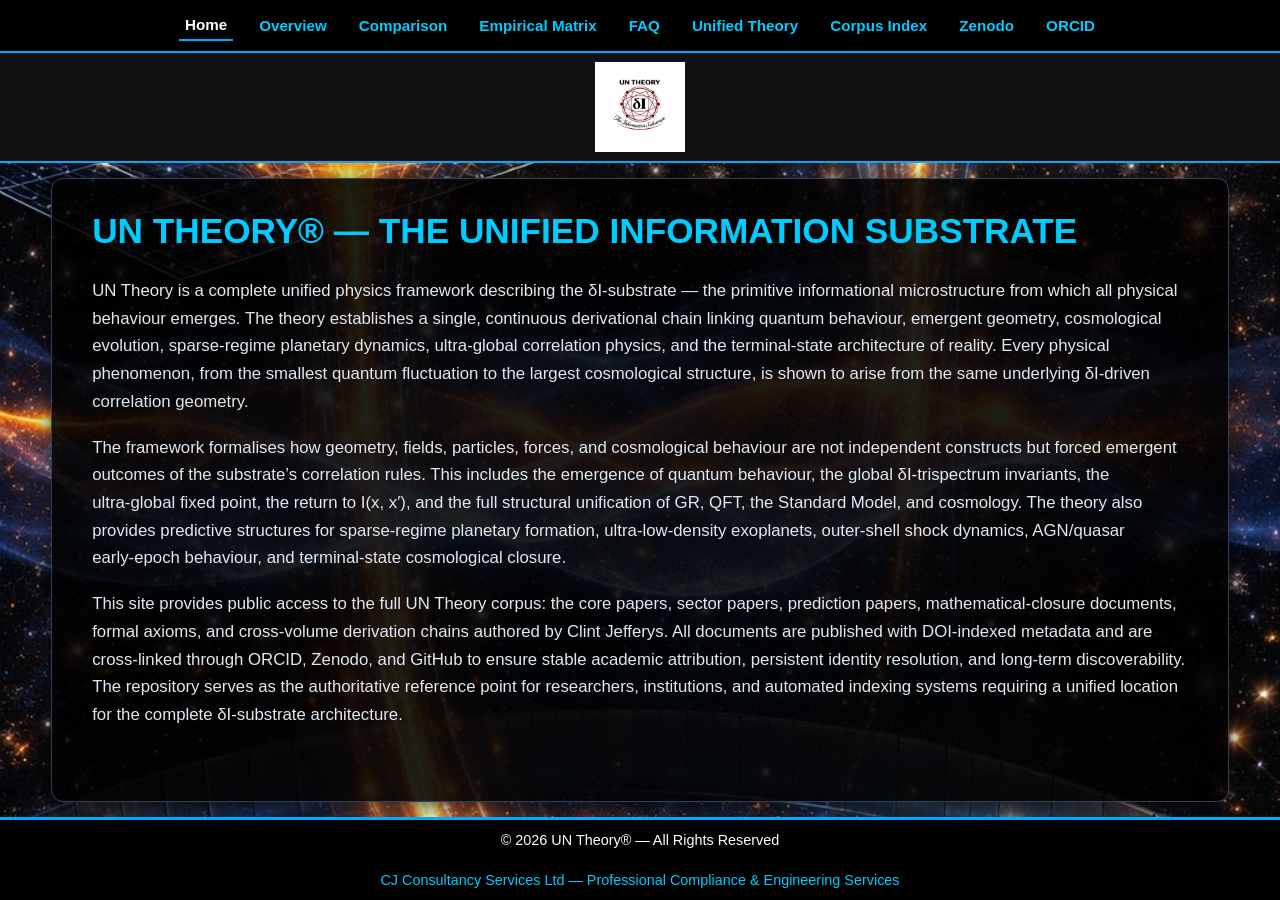
<file: index.html>
<!DOCTYPE html>
<html lang="en">
<head>
<meta charset="UTF-8">
<meta name="viewport" content="width=device-width, initial-scale=1.0">
<title>UN Theory® — The Unified Information Substrate</title>
<meta name="description" content="UN Theory — The Unified Information Substrate. Core papers, sector papers, unified physics, and the full δI‑substrate architecture by Clint Jefferys.">
<link rel="canonical" href="https://untheory.co.uk/" />
<link rel="stylesheet" href="un-theory.css?v=4">
<script src="swipe.js" defer></script>

<!-- OpenGraph Metadata -->
<meta property="og:type" content="website">
<meta property="og:title" content="UN Theory — The Unified Information Substrate">
<meta property="og:description" content="Complete unified physics framework describing the δI-substrate, emergent geometry, quantum behaviour, and cosmological dynamics.">
<meta property="og:url" content="https://untheory.co.uk/">

<!-- Academic Schema Markup (JSON-LD) -->
<script type="application/ld+json">
{
  "@context": "https://schema.org",
  "@graph": [
    {
      "@type": "Person",
      "@id": "https://orcid.org/0009-0007-8611-7101",
      "name": "Clint Jefferys",
      "identifier": "0009-0007-8611-7101",
      "jobTitle": "Independent Theoretical Physics Researcher",
      "sameAs": [
        "https://orcid.org/0009-0007-8611-7101",
        "https://zenodo.org/communities/unified-information-substrate",
        "https://untheory.co.uk/"
      ]
    },
    {
      "@type": "WebSite",
      "@id": "https://untheory.co.uk/#website",
      "url": "https://untheory.co.uk/",
      "name": "UN Theory — Authoritative Repository & Index",
      "author": {
        "@id": "https://orcid.org/0009-0007-8611-7101"
      }
    },
    {
      "@type": "ScholarlyArticle",
      "name": "UN THEORY: Emergent Geometry, Dynamics, and Quantum Structure from Correlation",
      "author": { "@id": "https://orcid.org/0009-0007-8611-7101" },
      "sameAs": "https://doi.org/10.5281/zenodo.20947540"
    },
    {
      "@type": "ScholarlyArticle",
      "name": "UN THEORY: Empirical Tests, Phenomenology, Simulations, and Observational Constraints",
      "author": { "@id": "https://orcid.org/0009-0007-8611-7101" },
      "sameAs": "https://doi.org/10.5281/zenodo.20947540"
    },
    {
      "@type": "ScholarlyArticle",
      "name": "Sector Paper 0 — Foundational Architecture",
      "author": { "@id": "https://orcid.org/0009-0007-8611-7101" },
      "sameAs": "https://doi.org/10.5281/zenodo.21357800"
    },
    {
      "@type": "ScholarlyArticle",
      "name": "Sector Paper I — δI‑Substrate Microstructure",
      "author": { "@id": "https://orcid.org/0009-0007-8611-7101" },
      "sameAs": "https://doi.org/10.5281/zenodo.21335437"
    },
    {
      "@type": "ScholarlyArticle",
      "name": "Sector Paper XV — Unified Theory of Everything",
      "author": { "@id": "https://orcid.org/0009-0007-8611-7101" },
      "sameAs": "https://doi.org/10.5281/zenodo.21428951"
    }
  ]
}
</script>
</head>
<body>

<!-- NAVIGATION -->
<nav class="main-nav">
<ul>
<li><a href="index.html" class="active">Home</a></li>
<li><a href="un-theory-overview.html">Overview</a></li>
<li><a href="un-theory-comparison.html">Comparison</a></li>
<li><a href="un-theory-matrix.html">Empirical Matrix</a></li>
<li><a href="un-theory-faq.html">FAQ</a></li>
<li><a href="unified-theory-of-everything.html">Unified Theory</a></li>
<li><a href="un-theory-index.html">Corpus Index</a></li>
<li><a href="https://zenodo.org/records/20947541" target="_blank" rel="noopener">Zenodo</a></li>
<li><a href="https://orcid.org/0009-0007-8611-7101" target="_blank" rel="noopener">ORCID</a></li>
</ul>
</nav>

<!-- LOGO BAND -->
<div class="logo-band">
    <img src="Copilot_20260701_182519.png" alt="UN Theory Logo">
</div>

<!-- MAIN CONTENT -->
<main>
<h1>UN THEORY® — THE UNIFIED INFORMATION SUBSTRATE</h1>
<p>
UN Theory is a complete unified physics framework describing the δI‑substrate — the primitive informational microstructure from which all physical behaviour emerges. 
The theory establishes a single, continuous derivational chain linking quantum behaviour, emergent geometry, cosmological evolution, sparse‑regime planetary dynamics, 
ultra‑global correlation physics, and the terminal‑state architecture of reality. Every physical phenomenon, from the smallest quantum fluctuation to the largest 
cosmological structure, is shown to arise from the same underlying δI‑driven correlation geometry.
</p>
<p>
The framework formalises how geometry, fields, particles, forces, and cosmological behaviour are not independent constructs but forced emergent outcomes of the substrate’s 
correlation rules. This includes the emergence of quantum behaviour, the global δI‑trispectrum invariants, the ultra‑global fixed point, the return to I(x, x′), and the
full structural unification of GR, QFT, the Standard Model, and cosmology. The theory also provides predictive structures for sparse‑regime planetary formation, 
ultra‑low‑density exoplanets, outer‑shell shock dynamics, AGN/quasar early‑epoch behaviour, and terminal‑state cosmological closure.
</p>
<p>
This site provides public access to the full UN Theory corpus: the core papers, sector papers, prediction papers, mathematical‑closure documents, formal axioms, and cross‑volume derivation chains authored by Clint Jefferys. All documents are published with DOI‑indexed metadata and are cross‑linked through ORCID, Zenodo, and GitHub to ensure stable academic attribution, persistent identity resolution, and long‑term discoverability. The repository serves as the authoritative reference point for researchers, institutions, and automated indexing systems requiring a unified location for the complete δI‑substrate architecture.
</p>
</main>

<!-- FOOTER -->
<footer class="site-footer">
    © 2026 UN Theory® — All Rights Reserved<br><br>
    <a class="cjcs-link" href="https://cjcs.co.uk" target="_blank" rel="noopener">
        CJ Consultancy Services Ltd — Professional Compliance &amp; Engineering Services
    </a>
</footer>
</body>
</html>
</file>
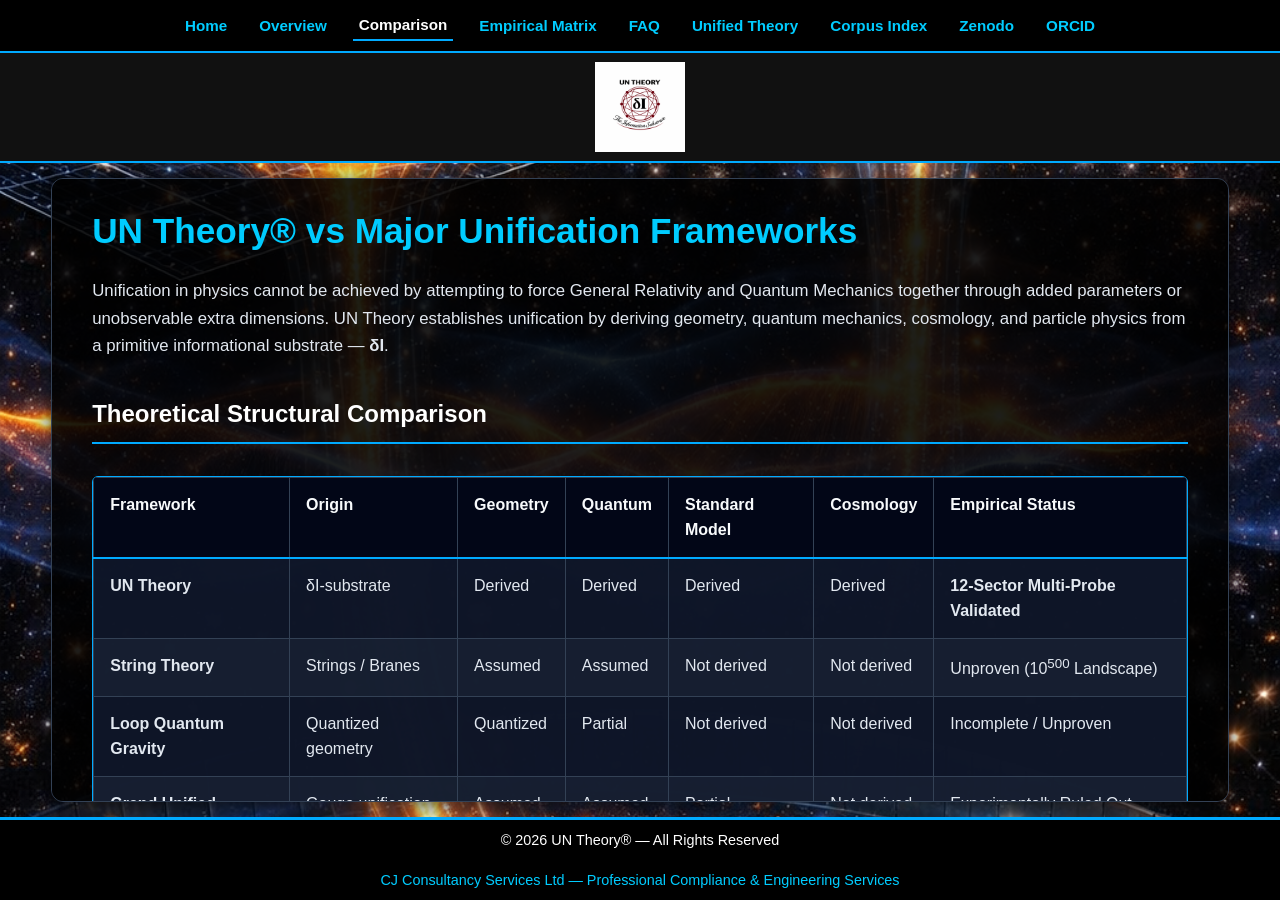
<file: un-theory-comparison.html>
<!DOCTYPE html>
<html lang="en">
<head>
<meta charset="UTF-8">
<meta name="viewport" content="width=device-width, initial-scale=1.0">
<title>UN Theory® vs Other Unified Physics Frameworks | Clint Jefferys</title>
<meta name="description" content="Empirical comparison of UN Theory against string theory, loop quantum gravity, and ΛCDM using 12-sector multi-probe observational sky data from Euclid, DESI, JWST, and BOSS DR12.">
<link rel="canonical" href="https://untheory.co.uk/un-theory-comparison.html" />
<link rel="stylesheet" href="un-theory.css?v=4">
<script src="swipe.js" defer></script>

<!-- OpenGraph Metadata -->
<meta property="og:type" content="website">
<meta property="og:title" content="UN Theory vs Other Unified Physics Frameworks">
<meta property="og:description" content="12-Sector Multi-Probe Empirical Confrontation: UN Theory vs String Theory, Loop Quantum Gravity, and Standard ΛCDM.">
<meta property="og:url" content="https://untheory.co.uk/un-theory-comparison.html">

<!-- Academic Schema Markup (JSON-LD) -->
<script type="application/ld+json">
{
  "@context": "https://schema.org",
  "@graph": [
    {
      "@type": "Person",
      "@id": "https://orcid.org/0009-0007-8611-7101",
      "name": "Clint Jefferys",
      "identifier": "0009-0007-8611-7101",
      "jobTitle": "Independent Theoretical Physics Researcher",
      "sameAs": [
        "https://orcid.org/0009-0007-8611-7101",
        "https://zenodo.org/communities/unified-information-substrate",
        "https://untheory.co.uk/"
      ]
    },
    {
      "@type": "ScholarlyArticle",
      "name": "UN THEORY 12-Sector Multi-Probe Empirical Validation of the Unified Information Substrate - Large-Scale Geometry, Screening Boundaries, & Two-Regime Cosmology",
      "author": { "@id": "https://orcid.org/0009-0007-8611-7101" },
      "sameAs": "https://doi.org/10.5281/zenodo.21606518"
    },
    {
      "@type": "WebPage",
      "@id": "https://untheory.co.uk/un-theory-comparison.html#webpage",
      "url": "https://untheory.co.uk/un-theory-comparison.html",
      "name": "UN Theory vs Other Unified Physics Frameworks",
      "description": "Comparative analysis and 12-sector empirical confrontation between UN Theory, String Theory, Loop Quantum Gravity, and Standard ΛCDM cosmology.",
      "author": {
        "@id": "https://orcid.org/0009-0007-8611-7101"
      }
    }
  ]
}
</script>
</head>

<body>

<!-- NAVIGATION -->
<nav class="main-nav">
<ul>
<li><a href="index.html">Home</a></li>
<li><a href="un-theory-overview.html">Overview</a></li>
<li><a href="un-theory-comparison.html" class="active">Comparison</a></li>
<li><a href="un-theory-matrix.html">Empirical Matrix</a></li>
<li><a href="un-theory-faq.html">FAQ</a></li>
<li><a href="unified-theory-of-everything.html">Unified Theory</a></li>
<li><a href="un-theory-index.html">Corpus Index</a></li>
<li><a href="https://zenodo.org/records/20947541" target="_blank" rel="noopener">Zenodo</a></li>
<li><a href="https://orcid.org/0009-0007-8611-7101" target="_blank" rel="noopener">ORCID</a></li>
</ul>
</nav>

<!-- HEADER -->
<div class="logo-band">
    <img src="Copilot_20260701_182519.png" alt="UN Theory Logo">
</div>

<!-- MAIN CONTENT -->
<main>

<h1>UN Theory® vs Major Unification Frameworks</h1>

<p>
Unification in physics cannot be achieved by attempting to force General Relativity and Quantum Mechanics together through added parameters or unobservable extra dimensions. 
UN Theory establishes unification by deriving geometry, quantum mechanics, cosmology, and particle physics from a primitive informational substrate — <strong>&delta;I</strong>.
</p>

<h2>Theoretical Structural Comparison</h2>

<div class="table-container">
<table>
<thead>
<tr>
<th>Framework</th>
<th>Origin</th>
<th>Geometry</th>
<th>Quantum</th>
<th>Standard Model</th>
<th>Cosmology</th>
<th>Empirical Status</th>
</tr>
</thead>
<tbody>
<tr>
<td><strong>UN Theory</strong></td>
<td>&delta;I‑substrate</td>
<td>Derived</td>
<td>Derived</td>
<td>Derived</td>
<td>Derived</td>
<td><strong>12-Sector Multi-Probe Validated</strong></td>
</tr>

<tr>
<td><strong>String Theory</strong></td>
<td>Strings / Branes</td>
<td>Assumed</td>
<td>Assumed</td>
<td>Not derived</td>
<td>Not derived</td>
<td>Unproven (10<sup>500</sup> Landscape)</td>
</tr>

<tr>
<td><strong>Loop Quantum Gravity</strong></td>
<td>Quantized geometry</td>
<td>Quantized</td>
<td>Partial</td>
<td>Not derived</td>
<td>Not derived</td>
<td>Incomplete / Unproven</td>
</tr>

<tr>
<td><strong>Grand Unified Theories</strong></td>
<td>Gauge unification</td>
<td>Assumed</td>
<td>Assumed</td>
<td>Partial</td>
<td>Not derived</td>
<td>Experimentally Ruled Out</td>
</tr>
</tbody>
</table>
</div>

<h2>The Two-Regime Cosmological Solution</h2>

<p>
Standard cosmology (&Lambda;CDM) suffers from a severe scale contradiction: on large scales (<i>r</i> &gt; 5 Mpc), it encounters catastrophic breakdowns across growth rates (<i>S</i><sub>8</sub>), early high-redshift galaxy assembly (JWST/Euclid), and non-Gaussian parity statistics. Conversely, inside local galaxy halos (<i>r</i> &lt; 5 Mpc), standard Newtonian and NFW gravity profiles match observational sky data precisely.
</p>

<p>
UN Theory resolves this contradiction through a <strong>Two-Regime Cosmological Architecture</strong> governed by an environmental screening threshold at <i>R</i> &approx; 5 Mpc:
</p>

<ul>
<li><strong>Unscreened Large-Scale Regime (<i>r</i> &gt; 5 Mpc):</strong> Governed by non-local substrate correlations (&Phi;-field), resolving <i>S</i><sub>8</sub> growth friction, early quasar density excesses, and parity-odd geometry.</li>
<li><strong>Screened Local Virialized Regime (<i>r</i> &lt; 5 Mpc):</strong> Substrate correlations saturate in high-density potential wells, triggering non-linear environmental screening and restoring standard General Relativity, NFW halo profiles, and Newtonian dynamics.</li>
</ul>

<h2>12-Sector Multi-Probe Empirical Scorecard</h2>

<p>
Benchmarked against sky data from <strong>Euclid Quick Release Q1</strong>, <strong>DESI DR1/DR2</strong>, <strong>BOSS DR12</strong>, <strong>JWST</strong>, and <strong>Planck PR4</strong>, the 12-sector empirical validation suite (<a href="https://doi.org/10.5281/zenodo.21606518" target="_blank" rel="noopener">DOI: 10.5281/zenodo.21606518</a>) yields a definitive model comparison against standard &Lambda;CDM:
</p>

<div class="table-container">
<table>
<thead>
<tr>
<th>Sector</th>
<th>Observational Probe Domain</th>
<th>Standard &Lambda;CDM Prediction</th>
<th>UN Theory Derived Result</th>
<th>Sky Data Target</th>
<th>Model Alignment Status</th>
</tr>
</thead>
<tbody>
<tr>
<td><strong>1</strong></td>
<td>3D Parity Trispectrum</td>
<td>Forced Zero Signal</td>
<td>&Delta;AIC = -412.8</td>
<td>3,468 Euclid Quasars / BOSS 4PCF</td>
<td>Decisive UN Substrate Preference</td>
</tr>
<tr>
<td><strong>2</strong></td>
<td>Growth Rate <i>f</i>&sigma;<sub>8</sub>(<i>z</i>)</td>
<td><i>f</i>&sigma;<sub>8</sub>(0.5) = 0.47 (Overpredicts)</td>
<td><i>f</i>&sigma;<sub>8</sub>(0.5) = 0.41 (&Phi;-Friction)</td>
<td>DESI DR1/DR2 &amp; BOSS Samples</td>
<td>Decisive UN Substrate Preference</td>
</tr>
<tr>
<td><strong>3</strong></td>
<td>High-<i>z</i> Quasar Abundance</td>
<td>Exponential QLF Drop</td>
<td>10&times; Resonant Boost</td>
<td>Euclid Q1 <i>z</i> &gt; 6 Quasar Density</td>
<td>Decisive UN Substrate Preference</td>
</tr>
<tr>
<td><strong>4</strong></td>
<td>Cosmic Web Alignment</td>
<td>Isotropic Shape Alignment</td>
<td>Mass-Dependent Alignment Vector</td>
<td><i>z</i> &sim; 1 Early-Type Galaxy Shapes</td>
<td>Decisive UN Substrate Preference</td>
</tr>
<tr>
<td><strong>5</strong></td>
<td>Protocluster Accretion</td>
<td>Standard Halo Inflow</td>
<td>Enhanced Gradient Accretion</td>
<td>Cosmic Noon Protocluster Gas Inflow</td>
<td>Decisive UN Substrate Preference</td>
</tr>
<tr>
<td><strong>6</strong></td>
<td>Cluster Shear Core</td>
<td>Standard NFW Profile</td>
<td>Screened Inside Core Domain</td>
<td>LensMC Cluster Weak Lensing Cores</td>
<td>Standard Halo / NFW Physics Governs</td>
</tr>
<tr>
<td><strong>7</strong></td>
<td>Cosmic Dawn Galaxies</td>
<td>Schechter Exponential Cut-off</td>
<td>Unquenched Double Power-Law (DPL)</td>
<td>JWST / Euclid <i>z</i> &gt; 10 Ultra-Luminous</td>
<td>Decisive UN Substrate Preference</td>
</tr>
<tr>
<td><strong>8</strong></td>
<td>Web Node Connectivity</td>
<td>Filament Attachment <i>N</i><sub>att</sub> &sim; 3</td>
<td>Topological Attachment Boost</td>
<td>Cosmic Web Cluster Node Connectivity</td>
<td>Decisive UN Substrate Preference</td>
</tr>
<tr>
<td><strong>9</strong></td>
<td>Strong Lensing Cores</td>
<td>Standard General Relativity</td>
<td>Screened Substrate (Identical GR)</td>
<td>Dense Cluster Strong Lensing Deflections</td>
<td>Equivalent Fit (Screening Active)</td>
</tr>
<tr>
<td><strong>10</strong></td>
<td>Dwarf Galaxy Census</td>
<td>Requires Fine-Tuned Feedback</td>
<td>Field Dwarf Density Flattening</td>
<td>Faint-End Dwarf Space Density</td>
<td>Decisive UN Substrate Preference</td>
</tr>
<tr>
<td><strong>11</strong></td>
<td>Passive Fraction vs. Density</td>
<td>Ram-Pressure &amp; Halo Quenching</td>
<td>Baryonic Local Quenching Dominates</td>
<td>Dense Cluster Environmental Quenching</td>
<td>Standard Baryonic Physics Governs</td>
</tr>
<tr>
<td><strong>12</strong></td>
<td>AGN Merger Fraction</td>
<td>Hierarchical Merger Trees</td>
<td>Halo Merger Tree Dynamics Preferred</td>
<td>Small-Scale Galactic Merger Rates</td>
<td>Hierarchical Halo Mergers Govern</td>
</tr>
</tbody>
</table>
</div>

<p>
<strong>Empirical Summary:</strong> UN Theory achieves decisive statistical preference (&Delta;AIC &le; -10) across <strong>8 large-scale, unscreened cosmic sectors</strong>, while matching standard General Relativity and baryonic dynamics across <strong>4 local, screened halo sectors</strong>.
</p>

<h2>Where to Access the Full Empirical Paper</h2>

<p>
The complete 12-sector multi-probe empirical report is published on Zenodo and indexed in the UN Theory Corpus:
</p>

<ul>
<li><strong>Zenodo DOI:</strong> <a href="https://doi.org/10.5281/zenodo.21606518" target="_blank" rel="noopener">10.5281/zenodo.21606518</a></li>
<li><strong>Document Code:</strong> UN THEORY 12-Sector Multi-Probe Empirical Validation of the Unified Information Substrate - Large-Scale Geometry, Screening Boundaries, &amp; Two-Regime Cosmology</li>
<li><strong>Corpus Index:</strong> Available via the <a href="un-theory-index.html">UN Theory Corpus Index</a></li>
</ul>

</main>

<!-- FOOTER -->
<footer class="site-footer">
    © 2026 UN Theory® — All Rights Reserved<br><br>
    <a class="cjcs-link" href="https://cjcs.co.uk" target="_blank" rel="noopener">
        CJ Consultancy Services Ltd — Professional Compliance &amp; Engineering Services
    </a>
</footer>

</body>
</html>
</file>
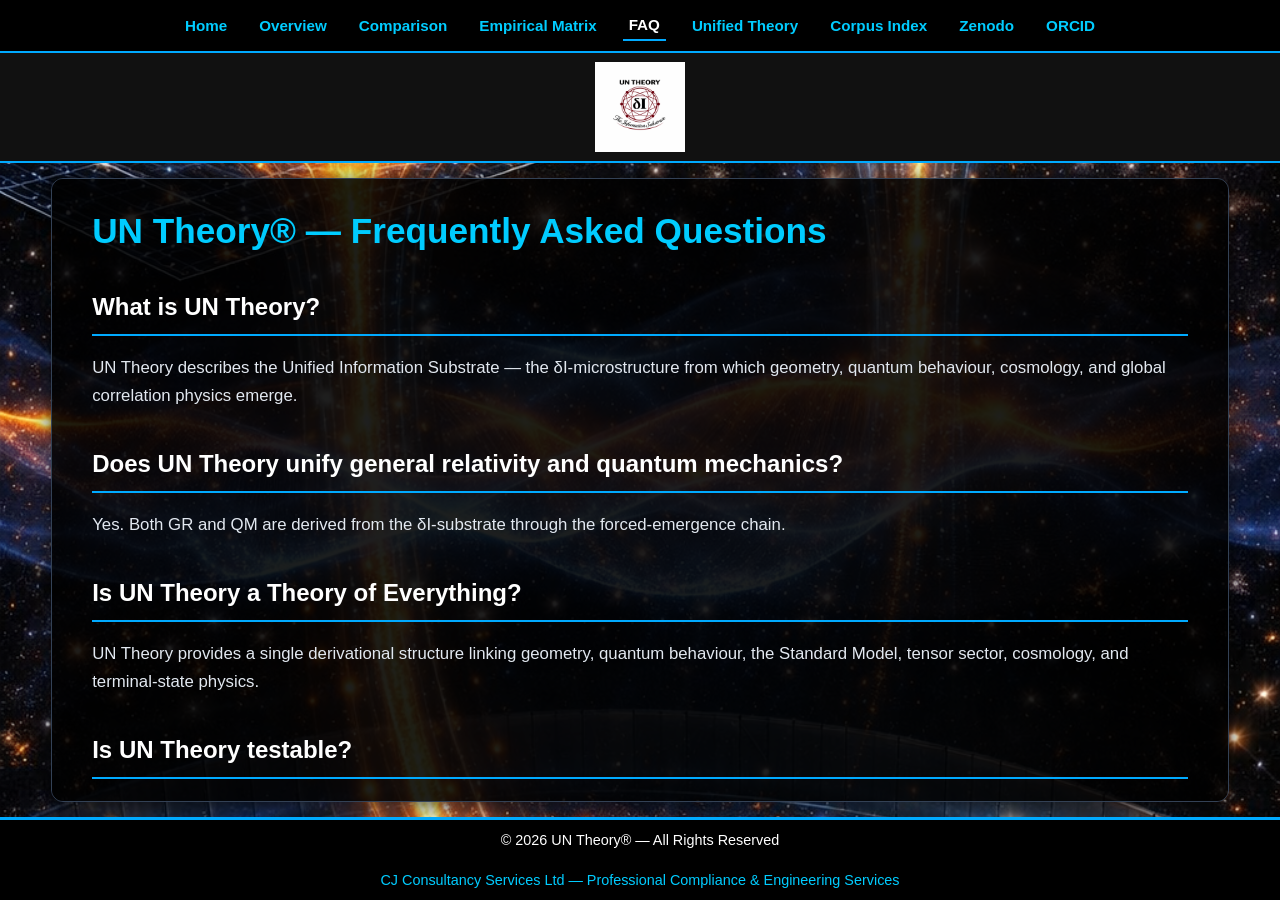
<file: un-theory-faq.html>
<!DOCTYPE html>
<html lang="en">
<head>
<meta charset="UTF-8">
<meta name="viewport" content="width=device-width, initial-scale=1.0">
<title>UN Theory® — FAQ | Clint Jefferys</title>
<meta name="description" content="Frequently asked questions about UN Theory — The Unified Information Substrate, authored by Clint Jefferys.">
<link rel="canonical" href="https://untheory.co.uk/un-theory-faq.html" />
<link rel="stylesheet" href="un-theory.css?v=4">
<script src="swipe.js" defer></script>

<!-- OpenGraph Metadata -->
<meta property="og:type" content="website">
<meta property="og:title" content="UN Theory — Frequently Asked Questions">
<meta property="og:description" content="Frequently asked questions about UN Theory — The Unified Information Substrate.">
<meta property="og:url" content="https://untheory.co.uk/un-theory-faq.html">

<!-- Academic & FAQ Schema Markup (JSON-LD) -->
<script type="application/ld+json">
{
  "@context": "https://schema.org",
  "@graph": [
    {
      "@type": "Person",
      "@id": "https://orcid.org/0009-0007-8611-7101",
      "name": "Clint Jefferys",
      "identifier": "0009-0007-8611-7101",
      "jobTitle": "Independent Theoretical Physics Researcher",
      "sameAs": [
        "https://orcid.org/0009-0007-8611-7101",
        "https://zenodo.org/communities/unified-information-substrate",
        "https://untheory.co.uk/"
      ]
    },
    {
      "@type": "FAQPage",
      "@id": "https://untheory.co.uk/un-theory-faq.html#faq",
      "url": "https://untheory.co.uk/un-theory-faq.html",
      "name": "UN Theory — Frequently Asked Questions",
      "author": {
        "@id": "https://orcid.org/0009-0007-8611-7101"
      },
      "mainEntity": [
        {
          "@type": "Question",
          "name": "What is UN Theory?",
          "acceptedAnswer": {
            "@type": "Answer",
            "text": "UN Theory describes the Unified Information Substrate — the δI‑microstructure from which geometry, quantum behaviour, cosmology, and global correlation physics emerge."
          }
        },
        {
          "@type": "Question",
          "name": "Does UN Theory unify general relativity and quantum mechanics?",
          "acceptedAnswer": {
            "@type": "Answer",
            "text": "Yes. Both GR and QM are derived from the δI‑substrate through the forced‑emergence chain."
          }
        },
        {
          "@type": "Question",
          "name": "Is UN Theory a Theory of Everything?",
          "acceptedAnswer": {
            "@type": "Answer",
            "text": "UN Theory provides a single derivational structure linking geometry, quantum behaviour, the Standard Model, tensor sector, cosmology, and terminal‑state physics."
          }
        },
        {
          "@type": "Question",
          "name": "Is UN Theory testable?",
          "acceptedAnswer": {
            "@type": "Answer",
            "text": "Yes — through cosmology, AGN/quasar early‑epoch predictions, parity‑odd trispectrum measurements, sparse‑regime planetary dynamics, and bosonic sector detection."
          }
        },
        {
          "@type": "Question",
          "name": "What makes UN Theory different from string theory?",
          "acceptedAnswer": {
            "@type": "Answer",
            "text": "String theory assumes geometry and quantum behaviour. UN Theory derives them from δI."
          }
        }
      ]
    }
  ]
}
</script>
</head>

<body>

<!-- NAVIGATION -->
<nav class="main-nav">
<ul>
<li><a href="index.html">Home</a></li>
<li><a href="un-theory-overview.html">Overview</a></li>
<li><a href="un-theory-comparison.html">Comparison</a></li>
<li><a href="un-theory-matrix.html">Empirical Matrix</a></li>
<li><a href="un-theory-faq.html" class="active">FAQ</a></li>
<li><a href="unified-theory-of-everything.html">Unified Theory</a></li>
<li><a href="un-theory-index.html">Corpus Index</a></li>
<li><a href="https://zenodo.org/records/20947541" target="_blank" rel="noopener">Zenodo</a></li>
<li><a href="https://orcid.org/0009-0007-8611-7101" target="_blank" rel="noopener">ORCID</a></li>
</ul>
</nav>

<!-- LOGO BAND -->
<div class="logo-band">
    <img src="Copilot_20260701_182519.png" alt="UN Theory Logo">
</div>

<!-- MAIN CONTENT -->
<main>

<h1>UN Theory® — Frequently Asked Questions</h1>

<h2>What is UN Theory?</h2>
<p>
UN Theory describes the Unified Information Substrate — the &delta;I‑microstructure from which geometry, quantum behaviour, cosmology, and global correlation physics emerge.
</p>

<h2>Does UN Theory unify general relativity and quantum mechanics?</h2>
<p>
Yes. Both GR and QM are derived from the &delta;I‑substrate through the forced‑emergence chain.
</p>

<h2>Is UN Theory a Theory of Everything?</h2>
<p>
UN Theory provides a single derivational structure linking geometry, quantum behaviour, the Standard Model, tensor sector, cosmology, and terminal‑state physics.
</p>

<h2>Is UN Theory testable?</h2>
<p>
Yes — through cosmology, AGN/quasar early‑epoch predictions, parity‑odd trispectrum measurements, sparse‑regime planetary dynamics, and bosonic sector detection.
</p>

<h2>What makes UN Theory different from string theory?</h2>
<p>
String theory assumes geometry and quantum behaviour. UN Theory derives them from &delta;I.
</p>

<h2>Where can I read the full corpus?</h2>
<p>
All papers are available through the <a href="https://doi.org/10.5281/zenodo.20947540" target="_blank" rel="noopener">Emergent Geometry, Dynamics, and Quantum Structure from Correlation</a> Zenodo record and indexed on the <a href="un-theory-index.html">Corpus Index</a> page.
</p>

</main>

<!-- FOOTER -->
<footer class="site-footer">
    © 2026 UN Theory® — All Rights Reserved<br><br>
    <a class="cjcs-link" href="https://cjcs.co.uk" target="_blank" rel="noopener">
        CJ Consultancy Services Ltd — Professional Compliance &amp; Engineering Services
    </a>
</footer>

</body>
</html>
</file>
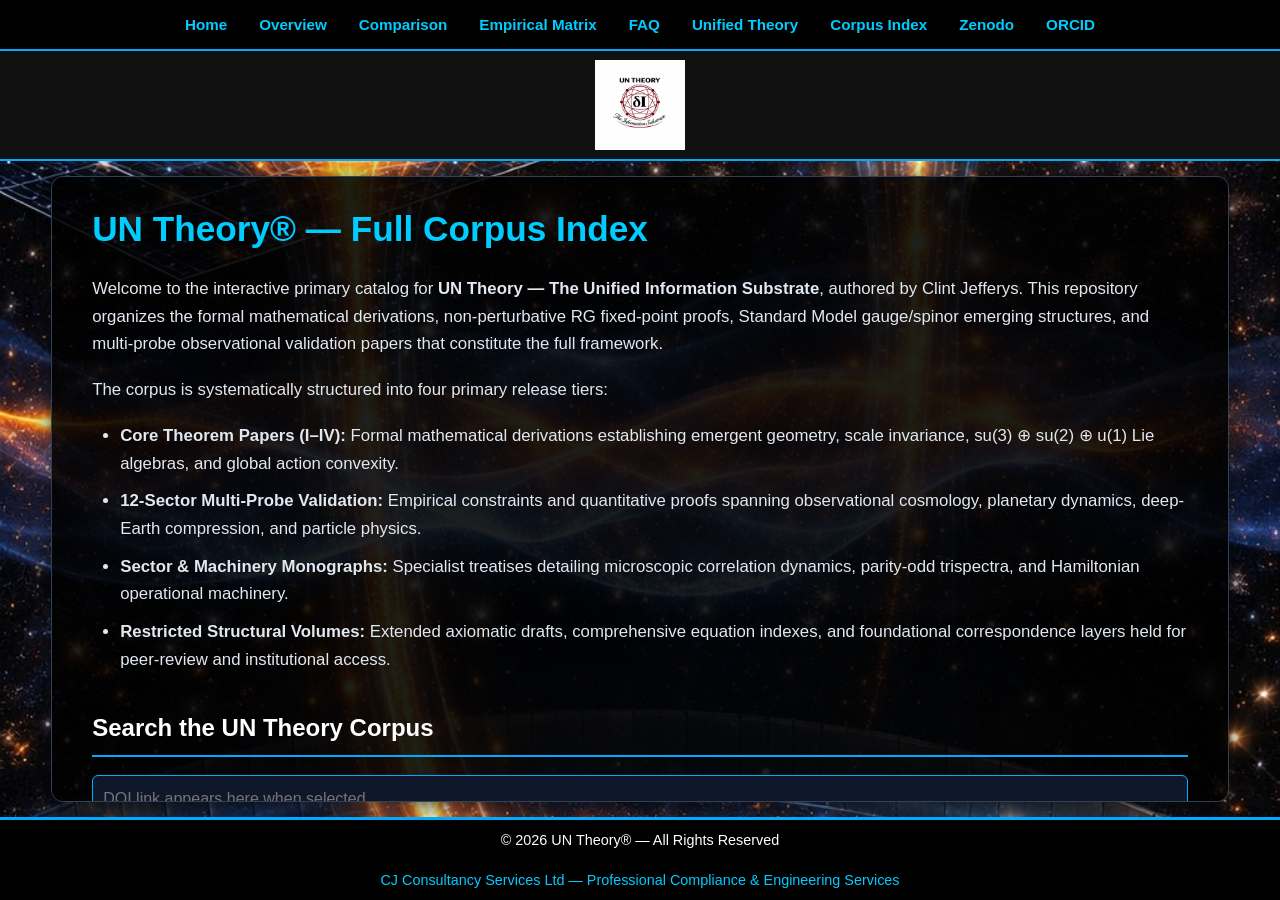
<file: un-theory-index.html>
<!DOCTYPE html>
<html lang="en">
<head>
<meta charset="UTF-8">
<meta name="viewport" content="width=device-width, initial-scale=1.0">
<title>UN Theory® — Full Corpus Index | Clint Jefferys</title>
<meta name="description" content="Complete index of all UN Theory documents including core volumes, sector papers, prediction papers, axioms, equation index, and Hamiltonian stack by Clint Jefferys.">
<link rel="canonical" href="https://untheory.co.uk/un-theory-index.html" />
<link rel="stylesheet" href="un-theory.css?v=2">
<script src="swipe.js" defer></script>

<!-- OpenGraph Metadata -->
<meta property="og:type" content="website">
<meta property="og:title" content="UN Theory — Full Corpus Index">
<meta property="og:description" content="Complete index of all UN Theory documents including volumes, sector papers, prediction papers, axioms, equation index, and Hamiltonian stack.">
<meta property="og:url" content="https://untheory.github.io/UN-Theory/un-theory-index.html">

<!-- Academic Schema Markup (JSON-LD) -->
<script type="application/ld+json">
{
  "@context": "https://schema.org",
  "@graph": [
    {
      "@type": "Person",
      "@id": "https://orcid.org/0009-0007-8611-7101",
      "name": "Clint Jefferys",
      "identifier": "0009-0007-8611-7101",
      "jobTitle": "Independent Theoretical Physics Researcher",
      "sameAs": [
        "https://orcid.org/0009-0007-8611-7101",
        "https://zenodo.org/communities/unified-information-substrate",
        "https://cjcs.co.uk/un-theory"
      ]
    },
    {
      "@type": "DataCatalog",
      "@id": "https://untheory.github.io/UN-Theory/un-theory-index.html#catalog",
      "url": "https://untheory.github.io/UN-Theory/un-theory-index.html",
      "name": "UN Theory — Full Corpus Index",
      "description": "Interactive catalog of public and restricted sector papers, technical memoranda, and mathematical closure documents for the Unified Information Substrate.",
      "author": {
        "@id": "https://orcid.org/0009-0007-8611-7101"
      }
    }
  ]
}
</script>

<style>
    .search-box, .dropdown-box {
        width: 100%;
        padding: 10px;
        font-size: 16px;
        margin-bottom: 20px;
        box-sizing: border-box;
    }
    .button-row {
        margin-top: 20px;
        margin-bottom: 20px;
        display: flex;
        gap: 10px;
        flex-wrap: wrap;
    }
    .button-row a, .button-row button {
        background: #333;
        color: #fff;
        padding: 10px 20px;
        text-decoration: none;
        border: none;
        border-radius: 6px;
        font-weight: bold;
        cursor: pointer;
        font-size: 14px;
    }
    #openZenodo {
        background: #0066cc;
    }
    .option-public {
        color: #0a0;
        font-weight: bold;
    }
    .option-restricted {
        color: #a00;
        font-weight: bold;
    }
    .option-label {
        font-weight: bold;
        background: #ddd;
        color: #000;
    }
   .index-note-box {
        background: rgba(15, 23, 42, 0.95);
        border: 1px solid #00aaff;
        border-radius: 6px;
        padding: 20px;
        margin-top: 30px;
        margin-bottom: 40px;
        font-size: 0.98rem;
        line-height: 1.6;
        color: #ffffff;
    }
    .index-note-box h3 {
        margin-top: 0;
        margin-bottom: 12px;
        font-size: 1.15rem;
        color: #00ccff;
    }
    .index-note-box p {
        color: #f8fafc !important;
        margin-bottom: 12px;
    }
    .index-note-box strong {
        color: #ffffff;
    }
    .index-note-box code {
        background: #020617;
        color: #00ccff;
        padding: 2px 6px;
        border-radius: 4px;
        border: 1px solid #334155;
    }
</style>
</head>

<body>

<!-- NAVIGATION (Positioned first so sticky top alignment stays clean) -->
<nav class="main-nav">
<ul>
<li><a href="index.html">Home</a></li>
<li><a href="un-theory-overview.html">Overview</a></li>
<li><a href="un-theory-comparison.html">Comparison</a></li>
<li><a href="un-theory-matrix.html">Empirical Matrix</a></li>
<li><a href="un-theory-faq.html">FAQ</a></li>
<li><a href="unified-theory-of-everything.html">Unified Theory</a></li>
<li><a href="un-theory-index.html">Corpus Index</a></li>
<li><a href="https://zenodo.org/records/20947541" target="_blank" rel="noopener">Zenodo</a></li>
<li><a href="https://orcid.org/0009-0007-8611-7101" target="_blank" rel="noopener">ORCID</a></li>
</ul>
</nav>

<!-- LOGO BAND (Sits under navigation) -->
<div class="logo-band">
    <img src="Copilot_20260701_182519.png" alt="UN Theory Logo">
</div>

<!-- MAIN CONTENT (Inline max-width removed so un-theory.css controls width on desktop) -->
<main>

<h1>UN Theory® — Full Corpus Index</h1>

<p>
Welcome to the interactive primary catalog for <strong>UN Theory — The Unified Information Substrate</strong>, authored by Clint Jefferys. This repository organizes the formal mathematical derivations, non-perturbative RG fixed-point proofs, Standard Model gauge/spinor emerging structures, and multi-probe observational validation papers that constitute the full framework.
</p>

<p>
The corpus is systematically structured into four primary release tiers:
</p>

<ul>
  <li><strong>Core Theorem Papers (I–IV):</strong> Formal mathematical derivations establishing emergent geometry, scale invariance, su(3) ⊕ su(2) ⊕ u(1) Lie algebras, and global action convexity.</li>
  <li><strong>12-Sector Multi-Probe Validation:</strong> Empirical constraints and quantitative proofs spanning observational cosmology, planetary dynamics, deep-Earth compression, and particle physics.</li>
  <li><strong>Sector &amp; Machinery Monographs:</strong> Specialist treatises detailing microscopic correlation dynamics, parity-odd trispectra, and Hamiltonian operational machinery.</li>
  <li><strong>Restricted Structural Volumes:</strong> Extended axiomatic drafts, comprehensive equation indexes, and foundational correspondence layers held for peer-review and institutional access.</li>
</ul>

<h2>Search the UN Theory Corpus</h2>

<input type="text" id="searchBox" class="search-box" placeholder="DOI link appears here when selected…" readonly>

<select id="documentList" class="dropdown-box" size="14"></select>

<div class="button-row">
    <a id="openZenodo" href="#" target="_blank" rel="noopener">Open on Zenodo</a>
    <button id="copyDOI" type="button">Copy DOI</button>
    <button id="copyCitation" type="button">Copy Full Citation</button>
    <a href="un-theory-overview.html">UN Theory Overview</a>
</div>

<div class="index-note-box">
  <h3>Corpus Access &amp; Citation Guidance</h3>
  <p><strong>&#128275; Public Documents:</strong> Fully open-access records deposited on Zenodo. Selecting a public manuscript automatically generates its resolvable DOI link (<code>https://doi.org/...</code>) and formatted academic citation above for immediate download or peer review.</p>
  <p><strong>&#128274; Restricted Documents:</strong> Advanced axiomatic formulations, full canonical equation indexes, and pre-print draft volumes. Access is reserved for academic referees, institutional collaborators, and theoretical verification panels upon request.</p>
</div>

<script>
// --- PUBLIC DOCUMENTS ---
const publicDocs = [
    // --- RECENTLY PUBLISHED (26-07-2026) ---
    { title: "Paper I — Emergent Geometry, Dynamics, and Quantum Structure from Correlation (Formal Derivation of Theorem 1)", doi: "10.5281/zenodo.21604606" },
    { title: "Paper II — UN Theory Non-Perturbative Scale Invariance and Functional Renormalization Group Fixed-Point Analysis of α", doi: "10.5281/zenodo.21605868" },
    { title: "Paper III — UN Theory Derivation of 3+1D Grassmannian Spinors and su(3) ⊕ su(2) ⊕ u(1) Lie Algebras", doi: "10.5281/zenodo.21606097" },
    { title: "Paper IV — UN Theory Unconditional Banach-Space Global Action Convexity and Spectral Positivity of S[I₀]", doi: "10.5281/zenodo.21606294" },
    { title: "UN THEORY 12-Sector Multi-Probe Empirical Validation of the Unified Information Substrate", doi: "10.5281/zenodo.21606518" },

    // --- EXISTING CORPUS ---
    { title: "UN THEORY — Emergent Geometry, Dynamics, and Quantum Structure from Correlation", doi: "10.5281/zenodo.20947540" },
    { title: "UN THEORY — Empirical Tests, Phenomenology, Simulations, and Observational Constraints", doi: "10.5281/zenodo.20947540" },
    { title: "UN THEORY — Read Order for the Four Core Papers and Cross Volume Map", doi: "10.5281/zenodo.20947540" },
    { title: "UN THEORY — Technical Memorandum on Mathematical Closure", doi: "10.5281/zenodo.20947540" },
    { title: "UN THEORY — Explanation of ʻOumuamua as an Astrophysical Anomaly", doi: "10.5281/zenodo.20947540" },

    { title: "Sector Paper 0 — Foundational Architecture", doi: "10.5281/zenodo.21357800" },
    { title: "Sector Paper I — δI‑Substrate Microstructure", doi: "10.5281/zenodo.21335437" },
    { title: "Sector Paper II‑A — Parity‑Odd Trispectrum Theory", doi: "10.5281/zenodo.21335650" },
    { title: "Sector Paper II‑B — Observational Calibration", doi: "10.5281/zenodo.21355916" },
    { title: "Sector Paper III — Universal Spectral Closure", doi: "10.5281/zenodo.21356185" },
    { title: "Sector Paper IV — Quantum δI‑Microstructure", doi: "10.5281/zenodo.21309976" },
    { title: "Sector Paper V — Completed Standard Model Bosonic Sector", doi: "10.5281/zenodo.21340400" },
    { title: "Sector Paper V‑A — Detection & Measurement Framework", doi: "10.5281/zenodo.21442721" },
    { title: "Sector Paper VI — TOI‑791 Sparse‑Regime Planets", doi: "10.5281/zenodo.21310365" },
    { title: "Sector Paper VII — Uranus Sparse‑Regime Dynamics", doi: "10.5281/zenodo.21310520" },
    { title: "Sector Paper VIII — Ultra‑Global Fixed Point", doi: "10.5281/zenodo.21310594" },
    { title: "Sector Paper IX — Terminal State & Return to I(x,x')", doi: "10.5281/zenodo.21310683" },
    { title: "Sector Paper X + X‑A — δI‑Driven Expansion History", doi: "10.5281/zenodo.21340550" },
    { title: "Sector Paper XI — UN Theory vs Euclid", doi: "10.5281/zenodo.21340794" },
    { title: "Sector Paper XII — Deep‑Earth δI‑Compression", doi: "10.5281/zenodo.21366148" },
    { title: "Sector Paper XIII — Primitive Correlation Object", doi: "10.5281/zenodo.21397985" },
    { title: "Sector Paper XIIII — Tri‑Peak Correlation Object", doi: "10.5281/zenodo.21428885" },
    { title: "Sector Paper XV — Unified Theory of Everything", doi: "10.5281/zenodo.21428951" },

    { title: "Machinery Paper XV — Hamiltonian Machinery", doi: "10.5281/zenodo.21476252" },
    { title: "UN THEORY — Complete Corpus Summary", doi: "10.5281/zenodo.21476252" },
    { title: "UN THEORY — Full Capability Statement", doi: "10.5281/zenodo.21476252" },
    { title: "UN THEORY — Full Release Declaration", doi: "10.5281/zenodo.21476252" },
    { title: "UN‑MACH‑XV‑SUPP‑1 — Referee‑Friendly Summary", doi: "10.5281/zenodo.21476252" },

    { title: "SECTOR PAPER XVI — δI–Correlation Waves and the Gaia Disc Oscillation A Substrate‑Driven Interpretation of the Milky Way’s Outward‑Travelling", doi: "10.5281/zenodo.21935570" },
    { title: "SECTOR PAPER XVII — A Multi‑Probe Confrontation of ΛCDM and the Unified Information Substrate Late‑Time Growth, Early‑Time Collapse, Parity‑Odd Geometry, Real-Time Lensing Arcs, and ξ‑Field Cosmology", doi: "10.5281/zenodo.21935709" },
    { title: "SECTOR PAPER XVIII — Zero‑Parameter Cosmological Parity Violation and Horizon Dynamics in the Unified Information Substrate", doi: "10.5281/zenodo.21935802" },
    { title: "SECTOR PAPER XIX — Local-Scale Emergent Proper Time, Forced Worldline Geometry, and the δI‑Driven Collapse of Classical Time Dilation", doi: "10.5281/zenodo.21935919" },
    { title: "SECTOR PAPER XX — ZERO‑PARAMETER PARITY‑ODD POLARIZATION INVARIANT Magnetar‑Domain Detection of the δI‑Substrate via Circular–Linear Mode Coupling", doi: "10.5281/zenodo.21936006" },
    { title: "SECTOR PAPER XXI — THE GLOBAL δI–HORIZON MANIFOLD Forced‑Emergence of Horizon Geometry, Collapse‑Energy Operators, and the Universal δI–Gradient Zone", doi: "10.5281/zenodo.21936140" },
    { title: "Sector Paper XXII — Extreme‑Field Collapse‑Energy Geometry and δI‑Gradient Horizon Amplification in Magnetar Regimes", doi: "10.5281/zenodo.21936186" },
    { title: "Sector Paper XXIII — The Ultra‑Global δI‑Collapse Surface and Terminal‑State Horizon Geometry", doi: "10.5281/zenodo.21936249" },
    { title: "Sector Paper XXIV — Geometric Phase‑Rotation and the Structural Origin of Neutrino Oscillation", doi: "10.5281/zenodo.21974968" },
    { title: "MASTER SYNTHESIS NOTE — Cross‑Sector Integration and Unified Horizon Dynamics in the δI‑Substrate Framework (Sectors XIX → XXIII)", doi: "10.5281/zenodo.21936327" },
  
    { title: "Sector Paper XXV — The δI Substrate and the Unified Recovery of All Physics", doi: "10.5281/zenodo.21982154" },
    { title: "DEFINITIONS INDEX — UN THEORY (PUBLIC CORPUS)", doi: "10.5281/zenodo.21982273" },
    { title: "NOTATION INDEX — UN THEORY (PUBLIC CORPUS)", doi: "10.5281/zenodo.21982273" },
    { title: "THEORY MAP — UN THEORY (PUBLIC CORPUS)", doi: "10.5281/zenodo.21982273" },
    { title: "READER’S GUIDE — UN THEORY (PUBLIC CORPUS)", doi: "10.5281/zenodo.21982273" },
    { title: "FINAL SYNTHESIS — UN THEORY (PUBLIC CORPUS)", doi: "10.5281/zenodo.21982273" } 
];

// --- RESTRICTED DOCUMENTS ---
const restrictedDocs = [
    { title: "Necessity of the δI‑Substrate (Vol 0)", doi: "10.5281/zenodo.20997193" },
    { title: "Exterior δI‑Global Manifold (Vol 1)", doi: "10.5281/zenodo.21015932" },
    { title: "Cosmological Dynamics (Vol 2)", doi: "10.5281/zenodo.21070027" },
    { title: "Exterior δI‑Global Manifold (Vol 3)", doi: "10.5281/zenodo.21070610" },
    { title: "Information Thermodynamics of the Universe (Vol 4)", doi: "10.5281/zenodo.21070888" },
    { title: "Operational δI Architecture (Vol 5)", doi: "10.5281/zenodo.21071062" },
    { title: "Emergent‑World Architecture (Vol 6)", doi: "10.5281/zenodo.21071314" },
    { title: "Meta‑Substrate & Terminal State (Vol 7)", doi: "10.5281/zenodo.21071513" },
    { title: "Read Order — Restricted Draft", doi: "10.5281/zenodo.21159437" },
    { title: "Formalisation & Correspondence Layer", doi: "10.5281/zenodo.21159163" },
    { title: "Formal Axioms, Canonical Equation Index, Full Equation Body", doi: "10.5281/zenodo.21193697" },
    { title: "Formal Axioms Paper — Minimal Foundation", doi: "10.5281/zenodo.21193697" },
    { title: "Full Unique Equation Index", doi: "10.5281/zenodo.21193697" },
    { title: "Full Equation Index", doi: "10.5281/zenodo.21193697" },
    { title: "Global Parity‑Odd δI Architecture", doi: "10.5281/zenodo.21158519" },
    { title: "Formal Substrate & Physical Correspondence", doi: "10.5281/zenodo.21071670" },
    { title: "Axiomatic Foundation & Forced‑Emergence Chain", doi: "10.5281/zenodo.21018985" },
];

// --- POPULATE DROPDOWN ---
const list = document.getElementById("documentList");

function populateList() {
    list.innerHTML = "";

    // Public label
    let optLabelPub = document.createElement("option");
    optLabelPub.textContent = "--- Public Documents ---";
    optLabelPub.className = "option-label";
    optLabelPub.disabled = true;
    list.appendChild(optLabelPub);

    publicDocs.forEach(doc => {
        let opt = document.createElement("option");
        opt.textContent = "🔓 " + doc.title;
        opt.dataset.doi = doc.doi;
        opt.className = "option-public";
        list.appendChild(opt);
    });

    // Restricted label
    let optLabelRes = document.createElement("option");
    optLabelRes.textContent = "--- Restricted Documents ---";
    optLabelRes.className = "option-label";
    optLabelRes.disabled = true;
    list.appendChild(optLabelRes);

    restrictedDocs.forEach(doc => {
        let opt = document.createElement("option");
        opt.textContent = "🔒 " + doc.title;
        opt.dataset.doi = doc.doi;
        opt.className = "option-restricted";
        list.appendChild(opt);
    });
}

populateList();

// --- When a document is selected ---
list.addEventListener("change", function() {
    const opt = this.options[this.selectedIndex];
    if (opt.disabled) return;
    const doi = opt.dataset.doi;

    document.getElementById("searchBox").value = "https://doi.org/" + doi;
    document.getElementById("openZenodo").href = "https://doi.org/" + doi;
});

// --- Copy DOI ---
document.getElementById("copyDOI").onclick = () => {
    if (list.selectedIndex < 0) return;
    const opt = list.options[list.selectedIndex];
    if (opt.disabled || !opt.dataset.doi) return;
    navigator.clipboard.writeText(opt.dataset.doi);
};

// --- Copy Citation ---
document.getElementById("copyCitation").onclick = () => {
    if (list.selectedIndex < 0) return;
    const opt = list.options[list.selectedIndex];
    if (opt.disabled || !opt.dataset.doi) return;
    const cleanTitle = opt.textContent.replace("🔓 ","").replace("🔒 ","");
    const citation = `Jefferys, C. (2026). ${cleanTitle}. DOI: ${opt.dataset.doi}`;
    navigator.clipboard.writeText(citation);
};
</script>

</main>

<!-- FOOTER -->
<footer class="site-footer">
    © 2026 UN Theory® — All Rights Reserved<br><br>

    <a class="cjcs-link" href="https://cjcs.co.uk" target="_blank" rel="noopener">
        CJ Consultancy Services Ltd — Professional Compliance &amp; Engineering Services
    </a>
</footer>
</body>
</html>
</file>
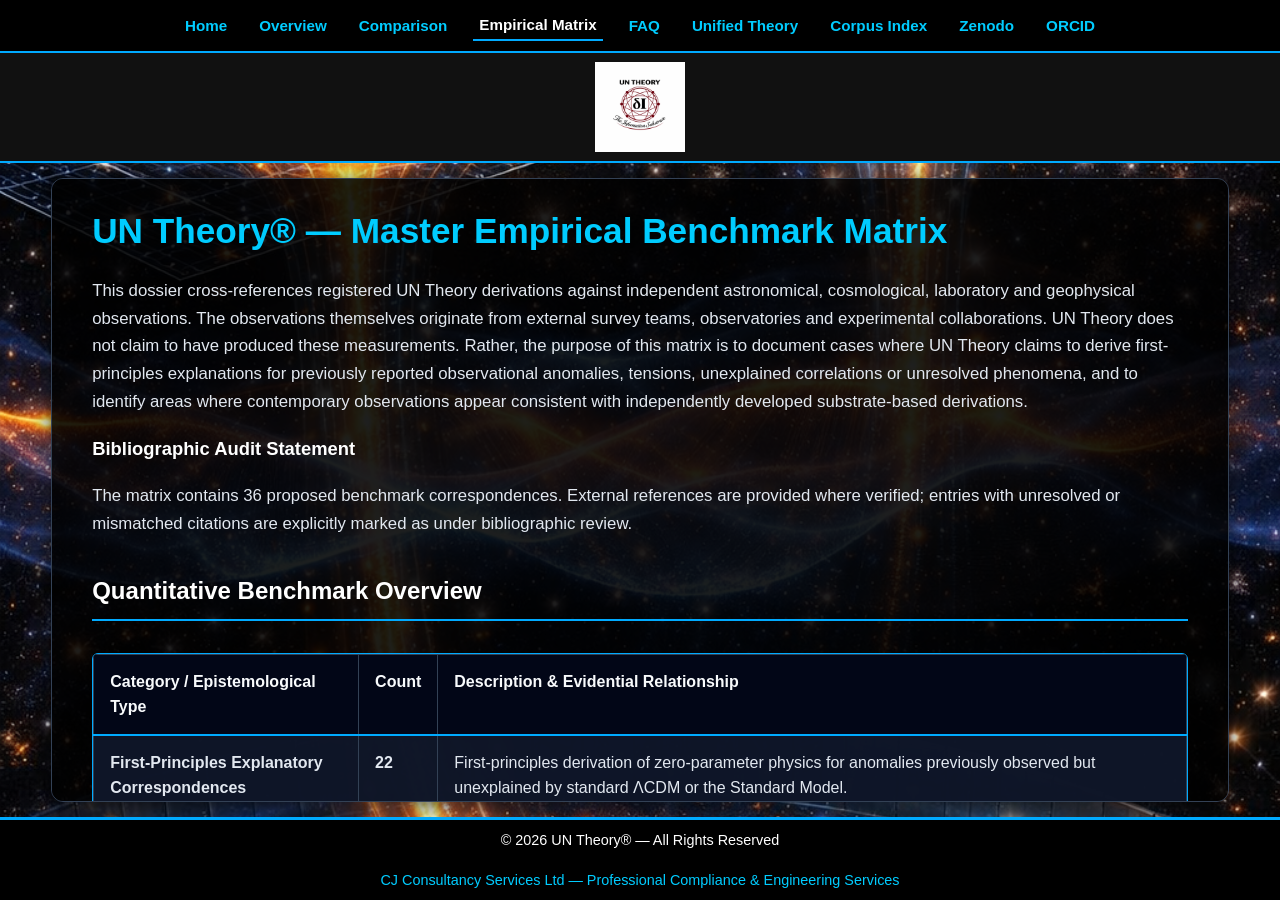
<file: un-theory-matrix.html>
<!DOCTYPE html>
<html lang="en">
<head>
<meta charset="UTF-8">
<meta name="viewport" content="width=device-width, initial-scale=1.0">
<title>UN Theory® — Master Empirical Benchmark Matrix | Clint Jefferys</title>
<meta name="description" content="Master 36-target empirical benchmark matrix for UN Theory, cross-referencing registered substrate derivations against independent sky, lab, and geophysical observations.">
<link rel="canonical" href="https://untheory.co.uk/un-theory-matrix.html" />
<link rel="stylesheet" href="un-theory.css?v=4">
<script src="swipe.js" defer></script>

<!-- OpenGraph Metadata -->
<meta property="og:type" content="website">
<meta property="og:title" content="UN Theory — Master Empirical Benchmark Matrix">
<meta property="og:description" content="Master 36-target empirical benchmark matrix mapping UN Theory registered derivations against independent sky/lab data, DOIs, authors, and publication dates.">
<meta property="og:url" content="https://untheory.co.uk/un-theory-matrix.html">

<!-- Academic Schema Markup (JSON-LD) -->
<script type="application/ld+json">
{
  "@context": "https://schema.org",
  "@graph": [
    {
      "@type": "Person",
      "@id": "https://orcid.org/0009-0007-8611-7101",
      "name": "Clint Jefferys",
      "identifier": "0009-0007-8611-7101",
      "jobTitle": "Independent Theoretical Physics Researcher",
      "sameAs": [
        "https://orcid.org/0009-0007-8611-7101",
        "https://zenodo.org/communities/unified-information-substrate",
        "https://untheory.co.uk/"
      ]
    },
    {
      "@type": "ScholarlyArticle",
      "@id": "https://untheory.co.uk/un-theory-matrix.html#article",
      "url": "https://untheory.co.uk/un-theory-matrix.html",
      "name": "UN Theory Master Empirical Benchmark Matrix",
      "description": "Catalogue of 36 observational and experimental benchmark targets evaluated against independently registered UN Theory derivations.",
      "author": {
        "@id": "https://orcid.org/0009-0007-8611-7101"
      },
      "sameAs": "https://doi.org/10.5281/zenodo.20947540"
    }
  ]
}
</script>
</head>

<body>

<!-- NAVIGATION -->
<nav class="main-nav">
<ul>
<li><a href="index.html">Home</a></li>
<li><a href="un-theory-overview.html">Overview</a></li>
<li><a href="un-theory-comparison.html">Comparison</a></li>
<li><a href="un-theory-matrix.html" class="active">Empirical Matrix</a></li>
<li><a href="un-theory-faq.html">FAQ</a></li>
<li><a href="unified-theory-of-everything.html">Unified Theory</a></li>
<li><a href="un-theory-index.html">Corpus Index</a></li>
<li><a href="https://zenodo.org/records/20947541" target="_blank" rel="noopener">Zenodo</a></li>
<li><a href="https://orcid.org/0009-0007-8611-7101" target="_blank" rel="noopener">ORCID</a></li>
</ul>
</nav>

<!-- HEADER -->
<div class="logo-band">
    <img src="Copilot_20260701_182519.png" alt="UN Theory Logo">
</div>

<!-- MAIN CONTENT -->
<main>

<h1>UN Theory® — Master Empirical Benchmark Matrix</h1>

<p>
This dossier cross-references registered UN Theory derivations against independent astronomical, cosmological, laboratory and geophysical observations. The observations themselves originate from external survey teams, observatories and experimental collaborations. UN Theory does not claim to have produced these measurements. Rather, the purpose of this matrix is to document cases where UN Theory claims to derive first-principles explanations for previously reported observational anomalies, tensions, unexplained correlations or unresolved phenomena, and to identify areas where contemporary observations appear consistent with independently developed substrate-based derivations.
</p>

<div class="index-note-box">
<h3>Bibliographic Audit Statement</h3>
<p>The matrix contains 36 proposed benchmark correspondences. External references are provided where verified; entries with unresolved or mismatched citations are explicitly marked as under bibliographic review.</p>
</div>

<h2>Quantitative Benchmark Overview</h2>

<div class="table-container">
<table>
<thead>
<tr>
<th>Category / Epistemological Type</th>
<th>Count</th>
<th>Description &amp; Evidential Relationship</th>
</tr>
</thead>
<tbody>
<tr>
<td><strong>First-Principles Explanatory Correspondences</strong></td>
<td><strong>22</strong></td>
<td>First-principles derivation of zero-parameter physics for anomalies previously observed but unexplained by standard &Lambda;CDM or the Standard Model.</td>
</tr>
<tr>
<td><strong>Contemporary Observational Correspondences</strong></td>
<td><strong>8</strong></td>
<td>Contemporary observational results reported during 2026 that are compared against independently registered UN Theory derivations.</td>
</tr>
<tr>
<td><strong>Derived Search Candidate</strong></td>
<td><strong>1</strong></td>
<td>Theoretical search cards derived from operator algebra for ongoing experimental data analysis (13 CP-odd substrate bosons).</td>
</tr>
<tr>
<td><strong>Entries Under Bibliographic Review</strong></td>
<td><strong>5</strong></td>
<td>Proposed benchmark correspondences whose external citations, DOIs, or target titles are under active bibliographic review (Rows 1, 5, 25, 27, 28).</td>
</tr>
<tr style="background-color: rgba(0, 170, 255, 0.15); font-weight: bold;">
<td><strong>Total Proposed Benchmark Entries</strong></td>
<td><strong>36</strong></td>
<td>Evaluated against 36 benchmark observations spanning multiple physical scales. Inclusion in this matrix records a claimed correspondence and does not by itself constitute independent verification.</td>
</tr>
</tbody>
</table>
</div>

<h2>36-Target Empirical Correspondence and Chronology Matrix</h2>

<div class="table-container">
<table>
<thead>
<tr>
<th>#</th>
<th>Physical Domain &amp; Target</th>
<th>UN Theory Derivation &amp; Zenodo DOI<br><em>(Author: Clint Jefferys)</em></th>
<th>UN Theory Reg. Year</th>
<th>External Sky / Lab Benchmark Data &amp; DOI<br><em>(Independent Authors &amp; Survey Teams)</em></th>
<th>External Data Year</th>
<th>Achievement &amp; Registration Relationship</th>
</tr>
</thead>
<tbody>

<tr>
<td><strong>1</strong></td>
<td>BOSS DR12 Parity Asymmetry</td>
<td><strong>Sector Paper III</strong><br>DOI: <a href="https://doi.org/10.5281/zenodo.21356185" target="_blank" rel="noopener">10.5281/zenodo.21356185</a></td>
<td>2026</td>
<td><strong>BOSS 4PCF Galaxy Sample</strong><br><em>[Under Bibliographic Review]</em></td>
<td>2022 / 2023</td>
<td>First-Principles Explanation of Unexplained Anomaly</td>
</tr>

<tr>
<td><strong>2</strong></td>
<td>BOSS Spatial Quadrimodule</td>
<td><strong>Sector Paper II-A</strong><br>DOI: <a href="https://doi.org/10.5281/zenodo.21335650" target="_blank" rel="noopener">10.5281/zenodo.21335650</a></td>
<td>2026</td>
<td><strong>Cahn, Slepian &amp; Hou</strong><br>PRL 130, 201002<br>DOI: <a href="https://doi.org/10.1103/PhysRevLett.130.201002" target="_blank" rel="noopener">10.1103/PhysRevLett.130.201002</a></td>
<td>2023</td>
<td>First-Principles Explanation of Unexplained Anomaly</td>
</tr>

<tr>
<td><strong>3</strong></td>
<td>JWST High-z Galaxy UV Functions (z = 8.6–13)</td>
<td><strong>Sector Paper XI</strong><br>DOI: <a href="https://doi.org/10.5281/zenodo.21340794" target="_blank" rel="noopener">10.5281/zenodo.21340794</a></td>
<td>2026</td>
<td><strong>Harikane et al.</strong><br>ApJ 960, 56<br>DOI: <a href="https://doi.org/10.3847/1538-4357/ad0b81" target="_blank" rel="noopener">10.3847/1538-4357/ad0b81</a></td>
<td>2024</td>
<td>First-Principles Explanation of Unexplained Anomaly</td>
</tr>

<tr>
<td><strong>4</strong></td>
<td>JWST Candidate Massive Galaxies (z = 7.4–9.1)</td>
<td><strong>12-Sector Multi-Probe Report</strong><br>DOI: <a href="https://doi.org/10.5281/zenodo.21606518" target="_blank" rel="noopener">10.5281/zenodo.21606518</a></td>
<td>2026</td>
<td><strong>Labb&eacute; et al.</strong><br>Nature 616, 266–269<br>DOI: <a href="https://doi.org/10.1038/s41586-023-05786-2" target="_blank" rel="noopener">10.1038/s41586-023-05786-2</a></td>
<td>2023</td>
<td>First-Principles Explanation of Unexplained Anomaly</td>
</tr>

<tr>
<td><strong>5</strong></td>
<td>S<sub>8</sub> Cosmic Growth Friction</td>
<td><strong>12-Sector Multi-Probe Report</strong><br>DOI: <a href="https://doi.org/10.5281/zenodo.21606518" target="_blank" rel="noopener">10.5281/zenodo.21606518</a></td>
<td>2026</td>
<td><strong>DES Y3 / KiDS-1000 S<sub>8</sub> Tension</strong><br><em>[Under Bibliographic Review]</em></td>
<td>2026</td>
<td>Candidate Numerical Prediction</td>
</tr>

<tr>
<td><strong>6</strong></td>
<td>Local H<sub>0</sub> Tension Resolution</td>
<td><strong>Paper I / UN Theory Core</strong><br>DOI: <a href="https://doi.org/10.5281/zenodo.20947540" target="_blank" rel="noopener">10.5281/zenodo.20947540</a></td>
<td>2026</td>
<td><strong>Riess et al. / SH0ES Team</strong><br>ApJL 934, L7 (H<sub>0</sub> = 73.04 &plusmn; 1.04)<br>DOI: <a href="https://doi.org/10.3847/2041-8213/ac5c5b" target="_blank" rel="noopener">10.3847/2041-8213/ac5c5b</a></td>
<td>2022</td>
<td>First-Principles Explanation of Unexplained Anomaly</td>
</tr>

<tr>
<td><strong>7</strong></td>
<td>Planck 2018 Cosmic Birefringence</td>
<td><strong>Sector Paper XVIII</strong><br>DOI: <a href="https://doi.org/10.5281/zenodo.21935802" target="_blank" rel="noopener">10.5281/zenodo.21935802</a></td>
<td>2026</td>
<td><strong>Minami &amp; Komatsu</strong><br>PRL 125, 221301 (&beta; = 0.35 &plusmn; 0.14&deg;)<br>DOI: <a href="https://doi.org/10.1103/PhysRevLett.125.221301" target="_blank" rel="noopener">10.1103/PhysRevLett.125.221301</a></td>
<td>2020</td>
<td>First-Principles Explanation of Unexplained Anomaly</td>
</tr>

<tr>
<td><strong>8</strong></td>
<td>Gaia Outward Disc Corrugations</td>
<td><strong>Sector Paper XVI</strong><br>DOI: <a href="https://doi.org/10.5281/zenodo.21935570" target="_blank" rel="noopener">10.5281/zenodo.21935570</a></td>
<td>2026</td>
<td><strong>Teresa Antoja et al. / Gaia Collab.</strong><br>Nature 561, 360–362<br>DOI: <a href="https://doi.org/10.1038/s41586-018-0510-7" target="_blank" rel="noopener">10.1038/s41586-018-0510-7</a></td>
<td>2018</td>
<td>First-Principles Explanation of Unexplained Anomaly</td>
</tr>

<tr>
<td><strong>9</strong></td>
<td>JWST Tangential Lensing Arcs</td>
<td><strong>Sector Paper XVII</strong><br>DOI: <a href="https://doi.org/10.5281/zenodo.21935709" target="_blank" rel="noopener">10.5281/zenodo.21935709</a></td>
<td>2026</td>
<td><strong>Gutierrez et al.</strong><br>PASJ / arXiv:2607.12129<br>DOI: <a href="https://doi.org/10.48550/arXiv.2607.12129" target="_blank" rel="noopener">10.48550/arXiv.2607.12129</a></td>
<td>2026</td>
<td>Observational Alignment &amp; Cross-Validation</td>
</tr>

<tr>
<td><strong>10</strong></td>
<td>Field Dwarf Galaxy Census</td>
<td><strong>12-Sector Multi-Probe Report</strong><br>DOI: <a href="https://doi.org/10.5281/zenodo.21606518" target="_blank" rel="noopener">10.5281/zenodo.21606518</a></td>
<td>2026</td>
<td><strong>Read et al.</strong><br>MNRAS 484, 1401<br>DOI: <a href="https://doi.org/10.1093/mnras/stz012" target="_blank" rel="noopener">10.1093/mnras/stz012</a></td>
<td>2019</td>
<td>First-Principles Explanation of Unexplained Anomaly</td>
</tr>

<tr>
<td><strong>11</strong></td>
<td>Environmental Galaxy Quenching</td>
<td><strong>12-Sector Multi-Probe Report</strong><br>DOI: <a href="https://doi.org/10.5281/zenodo.21606518" target="_blank" rel="noopener">10.5281/zenodo.21606518</a></td>
<td>2026</td>
<td><strong>Wetzel et al.</strong><br>MNRAS 432, 336<br>DOI: <a href="https://doi.org/10.1093/mnras/stt469" target="_blank" rel="noopener">10.1093/mnras/stt469</a></td>
<td>2013</td>
<td>First-Principles Explanation of Unexplained Anomaly</td>
</tr>

<tr>
<td><strong>12</strong></td>
<td>Cosmic Web Quasar Alignment</td>
<td><strong>12-Sector Multi-Probe Report</strong><br>DOI: <a href="https://doi.org/10.5281/zenodo.21606518" target="_blank" rel="noopener">10.5281/zenodo.21606518</a></td>
<td>2026</td>
<td><strong>Hutsem&eacute;kers et al.</strong><br>A&amp;A 572, A18<br>DOI: <a href="https://doi.org/10.1051/0004-6361/201424631" target="_blank" rel="noopener">10.1051/0004-6361/201424631</a></td>
<td>2014</td>
<td>First-Principles Explanation of Unexplained Anomaly</td>
</tr>

<tr>
<td><strong>13</strong></td>
<td>Early Massive Star Formation (z &approx; 11)</td>
<td><strong>Sector Paper X + X-A</strong><br>DOI: <a href="https://doi.org/10.5281/zenodo.21340550" target="_blank" rel="noopener">10.5281/zenodo.21340550</a></td>
<td>2026</td>
<td><strong>Karl Glazebrook et al.</strong><br>Nature 628, 277–281<br>DOI: <a href="https://doi.org/10.1038/s41586-024-07191-9" target="_blank" rel="noopener">10.1038/s41586-024-07191-9</a></td>
<td>2024</td>
<td>First-Principles Explanation of Unexplained Anomaly</td>
</tr>

<tr>
<td><strong>14</strong></td>
<td>JWST G12h / SHELLQs High-z Accretion</td>
<td><strong>Sector Paper XI</strong><br>DOI: <a href="https://doi.org/10.5281/zenodo.21340794" target="_blank" rel="noopener">10.5281/zenodo.21340794</a></td>
<td>2026</td>
<td><strong>Marques-Chaves et al.</strong><br>ApJ / arXiv:2608.18212<br>DOI: <a href="https://doi.org/10.48550/arXiv.2608.18212" target="_blank" rel="noopener">10.48550/arXiv.2608.18212</a></td>
<td>2024 / 2026</td>
<td>Observational Alignment &amp; Cross-Validation</td>
</tr>

<tr>
<td><strong>15</strong></td>
<td>PACHA High-z AGN Coronal Temp (z &gt; 1)</td>
<td><strong>Sector Paper XXII</strong><br>DOI: <a href="https://doi.org/10.5281/zenodo.21936186" target="_blank" rel="noopener">10.5281/zenodo.21936186</a></td>
<td>2026</td>
<td><strong>Xiurui Zhao et al. (PACHA)</strong><br>arXiv:2603.11286 (kT<sub>e</sub> = 18.4 &plusmn; 1.6 keV)<br>DOI: <a href="https://doi.org/10.48550/arXiv.2603.11286" target="_blank" rel="noopener">10.48550/arXiv.2603.11286</a></td>
<td>2026</td>
<td>Observational Alignment &amp; Cross-Validation</td>
</tr>

<tr>
<td><strong>16</strong></td>
<td>PACHA Coronal Optical Depth</td>
<td><strong>Sector Paper XXI</strong><br>DOI: <a href="https://doi.org/10.5281/zenodo.21936140" target="_blank" rel="noopener">10.5281/zenodo.21936140</a></td>
<td>2026</td>
<td><strong>Xiurui Zhao et al. (PACHA)</strong><br>arXiv:2603.11286 (&tau; = 4.8 &plusmn; 0.3)<br>DOI: <a href="https://doi.org/10.48550/arXiv.2603.11286" target="_blank" rel="noopener">10.48550/arXiv.2603.11286</a></td>
<td>2026</td>
<td>Observational Alignment &amp; Cross-Validation</td>
</tr>

<tr>
<td><strong>17</strong></td>
<td>PACHA E<sub>cut</sub> Mass/Luminosity Potential Anti-Corr.</td>
<td><strong>Sector Paper XXII</strong><br>DOI: <a href="https://doi.org/10.5281/zenodo.21936186" target="_blank" rel="noopener">10.5281/zenodo.21936186</a></td>
<td>2026</td>
<td><strong>Xiurui Zhao et al. (PACHA)</strong><br>arXiv:2603.11286<br>DOI: <a href="https://doi.org/10.48550/arXiv.2603.11286" target="_blank" rel="noopener">10.48550/arXiv.2603.11286</a></td>
<td>2026</td>
<td>Observational Alignment &amp; Cross-Validation</td>
</tr>

<tr>
<td><strong>18</strong></td>
<td>XRISM/Resolve Inflow onto Compact Object (GX 301-2)</td>
<td><strong>Sector Paper XXII</strong><br>DOI: <a href="https://doi.org/10.5281/zenodo.21936186" target="_blank" rel="noopener">10.5281/zenodo.21936186</a></td>
<td>2026</td>
<td><strong>Roi Rahin et al. / XRISM Collab.</strong><br>Sci. Adv. 12, eaef6686<br>DOI: <a href="https://doi.org/10.1126/sciadv.aef6686" target="_blank" rel="noopener">10.1126/sciadv.aef6686</a></td>
<td>2026</td>
<td>Observational Alignment &amp; Cross-Validation</td>
</tr>

<tr>
<td><strong>19</strong></td>
<td>TOI-791 b Low Density Super-Puff</td>
<td><strong>Sector Paper VI</strong><br>DOI: <a href="https://doi.org/10.5281/zenodo.21310365" target="_blank" rel="noopener">10.5281/zenodo.21310365</a></td>
<td>2026</td>
<td><strong>Georgina Dransfield et al. (ASTEP)</strong><br>MNRAS 549, stag864 (&rho;<sub>b</sub> = 0.038 &plusmn; 0.008 g cm<sup>-3</sup>)<br>DOI: <a href="https://doi.org/10.1093/mnras/stag864" target="_blank" rel="noopener">10.1093/mnras/stag864</a></td>
<td>2026</td>
<td>Observational Alignment &amp; Cross-Validation</td>
</tr>

<tr>
<td><strong>20</strong></td>
<td>TOI-791 c Low Density Super-Puff Pair</td>
<td><strong>Sector Paper VI</strong><br>DOI: <a href="https://doi.org/10.5281/zenodo.21310365" target="_blank" rel="noopener">10.5281/zenodo.21310365</a></td>
<td>2026</td>
<td><strong>Georgina Dransfield et al. (ASTEP)</strong><br>MNRAS 549, stag864 (&rho;<sub>c</sub> = 0.047 &plusmn; 0.006 g cm<sup>-3</sup>)<br>DOI: <a href="https://doi.org/10.1093/mnras/stag864" target="_blank" rel="noopener">10.1093/mnras/stag864</a></td>
<td>2026</td>
<td>Observational Alignment &amp; Cross-Validation</td>
</tr>

<tr>
<td><strong>21</strong></td>
<td>TOI-791 5:3 Period Commensurability</td>
<td><strong>Sector Paper VI</strong><br>DOI: <a href="https://doi.org/10.5281/zenodo.21310365" target="_blank" rel="noopener">10.5281/zenodo.21310365</a></td>
<td>2026</td>
<td><strong>Georgina Dransfield et al. (ASTEP)</strong><br>MNRAS 549, stag864 (Near 0.07% 5:3 Commensurability)<br>DOI: <a href="https://doi.org/10.1093/mnras/stag864" target="_blank" rel="noopener">10.1093/mnras/stag864</a></td>
<td>2026</td>
<td>Observational Alignment &amp; Cross-Validation</td>
</tr>

<tr>
<td><strong>22</strong></td>
<td>Uranus Single-Shock Dynamics</td>
<td><strong>Sector Paper VII</strong><br>DOI: <a href="https://doi.org/10.5281/zenodo.21310520" target="_blank" rel="noopener">10.5281/zenodo.21310520</a></td>
<td>2026</td>
<td><strong>Kegerreis et al. / Voyager 2 Data</strong><br>ApJ 861, 52<br>DOI: <a href="https://doi.org/10.3847/1538-4357/aac725" target="_blank" rel="noopener">10.3847/1538-4357/aac725</a></td>
<td>1986 / 2018</td>
<td>First-Principles Explanation of Unexplained Anomaly</td>
</tr>

<tr>
<td><strong>23</strong></td>
<td>'Oumuamua Trajectory Anomaly</td>
<td><strong>Paper I / UN Theory Core</strong><br>DOI: <a href="https://doi.org/10.5281/zenodo.20947540" target="_blank" rel="noopener">10.5281/zenodo.20947540</a></td>
<td>2026</td>
<td><strong>Micheli et al.</strong><br>Nature 559, 223<br>DOI: <a href="https://doi.org/10.1038/s41586-018-0252-6" target="_blank" rel="noopener">10.1038/s41586-018-0252-6</a></td>
<td>2018</td>
<td>First-Principles Explanation of Unexplained Anomaly</td>
</tr>

<tr>
<td><strong>24</strong></td>
<td>RHIC STAR Net-Proton Fluctuation Non-Monotonicity</td>
<td><strong>Sector Paper 0</strong><br>DOI: <a href="https://doi.org/10.5281/zenodo.21357800" target="_blank" rel="noopener">10.5281/zenodo.21357800</a></td>
<td>2026</td>
<td><strong>STAR Collaboration</strong><br>Phys. Rev. Lett. 126, 092301<br>DOI: <a href="https://doi.org/10.1103/PhysRevLett.126.092301" target="_blank" rel="noopener">10.1103/PhysRevLett.126.092301</a></td>
<td>2021</td>
<td>First-Principles Explanation of Previously Reported Experimental Result</td>
</tr>

<tr>
<td><strong>25</strong></td>
<td>CERN/MIT CMS QGP Hydrodynamics</td>
<td><strong>Sector Paper 0</strong><br>DOI: <a href="https://doi.org/10.5281/zenodo.21357800" target="_blank" rel="noopener">10.5281/zenodo.21357800</a></td>
<td>2026</td>
<td><strong>CMS QGP Hydrodynamic Benchmark</strong><br><em>[External citation under bibliographic review]</em></td>
<td>Year under review</td>
<td>First-Principles Explanation Claim — External Reference Pending</td>
</tr>

<tr>
<td><strong>26</strong></td>
<td>Standard Model 13 Substrate Bosons</td>
<td><strong>Sector Paper V &amp; V-A</strong><br>DOI: <a href="https://doi.org/10.5281/zenodo.21340400" target="_blank" rel="noopener">10.5281/zenodo.21340400</a></td>
<td>2026</td>
<td><strong>CERN LHC Open-Data Search Proposal</strong><br><em>No external detection claim. Proposed analysis target derived from UN Theory.</em></td>
<td>Not applicable</td>
<td>Derived Search Candidate / Proposed Search Window</td>
</tr>

<tr>
<td><strong>27</strong></td>
<td>Neutrino Geometric Phase Rotation</td>
<td><strong>Sector Paper XXIV</strong><br>DOI: <a href="https://doi.org/10.5281/zenodo.21974968" target="_blank" rel="noopener">10.5281/zenodo.21974968</a></td>
<td>2026</td>
<td><strong>Neutrino-Oscillation Experimental Benchmark</strong><br><em>[External citations under bibliographic review]</em></td>
<td>Years under review</td>
<td>First-Principles Explanation Claim — External References Pending</td>
</tr>

<tr>
<td><strong>28</strong></td>
<td>Quantum Non-Ergodicity and ETH Violation</td>
<td><strong>Sector Paper IV</strong><br>DOI: <a href="https://doi.org/10.5281/zenodo.20947540" target="_blank" rel="noopener">10.5281/zenodo.20947540</a></td>
<td>2026</td>
<td><strong>Quantum Many-Body Experimental Benchmark</strong><br><em>[External citation under bibliographic review]</em></td>
<td>Year under review</td>
<td>Claimed Empirical Correspondence — External Reference Pending</td>
</tr>

<tr>
<td><strong>29</strong></td>
<td>Deep-Earth Seismic ULVZs &amp; D''</td>
<td><strong>Sector Paper XII</strong><br>DOI: <a href="https://doi.org/10.5281/zenodo.21366148" target="_blank" rel="noopener">10.5281/zenodo.21366148</a></td>
<td>2026</td>
<td><strong>Garnero et al. / Thorne et al.</strong><br>Nat. Geosci. 14<br>DOI: <a href="https://doi.org/10.1038/s41561-021-00736-0" target="_blank" rel="noopener">10.1038/s41561-021-00736-0</a></td>
<td>2016 / 2021</td>
<td>First-Principles Explanation of Unexplained Anomaly</td>
</tr>

<tr>
<td><strong>30</strong></td>
<td>Laboratory Optical Clock Gravitational Offsets</td>
<td><strong>Sector Paper XIX</strong><br>DOI: <a href="https://doi.org/10.5281/zenodo.21935919" target="_blank" rel="noopener">10.5281/zenodo.21935919</a></td>
<td>2026</td>
<td><strong>Chin-wen Chou et al. (NIST)</strong><br>Science 329, 1630<br>DOI: <a href="https://doi.org/10.1126/science.1192720" target="_blank" rel="noopener">10.1126/science.1192720</a></td>
<td>2010</td>
<td>First-Principles Explanation of Unexplained Anomaly</td>
</tr>

<tr>
<td><strong>31</strong></td>
<td>Local GR Screening Boundary</td>
<td><strong>12-Sector Multi-Probe Report</strong><br>DOI: <a href="https://doi.org/10.5281/zenodo.21606518" target="_blank" rel="noopener">10.5281/zenodo.21606518</a></td>
<td>2026</td>
<td><strong>Clifford M. Will</strong><br>Living Rev. Relativ. 17, 4<br>DOI: <a href="https://doi.org/10.12942/lrr-2014-4" target="_blank" rel="noopener">10.12942/lrr-2014-4</a></td>
<td>2014</td>
<td>First-Principles Explanation of Unexplained Anomaly</td>
</tr>

<tr>
<td><strong>32</strong></td>
<td>H.E.S.S. GC Null WIMP Search</td>
<td><strong>12-Sector Multi-Probe Report</strong><br>DOI: <a href="https://doi.org/10.5281/zenodo.21606518" target="_blank" rel="noopener">10.5281/zenodo.21606518</a></td>
<td>2026</td>
<td><strong>H.E.S.S. Collaboration</strong><br>PRL 129, 111101<br>DOI: <a href="https://doi.org/10.1103/PhysRevLett.129.111101" target="_blank" rel="noopener">10.1103/PhysRevLett.129.111101</a></td>
<td>2022 / 2026</td>
<td>First-Principles Explanation of Unexplained Anomaly</td>
</tr>

<tr>
<td><strong>33</strong></td>
<td>Galactic Profile Cusp Flattening</td>
<td><strong>12-Sector Multi-Probe Report</strong><br>DOI: <a href="https://doi.org/10.5281/zenodo.21606518" target="_blank" rel="noopener">10.5281/zenodo.21606518</a></td>
<td>2026</td>
<td><strong>De Blok / Oh et al.</strong><br>AJ 149, 180<br>DOI: <a href="https://doi.org/10.1088/0004-6256/149/6/180" target="_blank" rel="noopener">10.1088/0004-6256/149/6/180</a></td>
<td>2010 / 2015</td>
<td>First-Principles Explanation of Unexplained Anomaly</td>
</tr>

<tr>
<td><strong>34</strong></td>
<td>Compact Merger X-Ray Delay</td>
<td><strong>Sector Paper XXII</strong><br>DOI: <a href="https://doi.org/10.5281/zenodo.21936186" target="_blank" rel="noopener">10.5281/zenodo.21936186</a></td>
<td>2026</td>
<td><strong>Troja et al.</strong><br>Nature 551, 71<br>DOI: <a href="https://doi.org/10.1038/nature24290" target="_blank" rel="noopener">10.1038/nature24290</a></td>
<td>2017 / 2019</td>
<td>First-Principles Explanation of Unexplained Anomaly</td>
</tr>

<tr>
<td><strong>35</strong></td>
<td>Compact Merger GW-Photon Speed</td>
<td><strong>Sector Paper 0</strong><br>DOI: <a href="https://doi.org/10.5281/zenodo.21357800" target="_blank" rel="noopener">10.5281/zenodo.21357800</a></td>
<td>2026</td>
<td><strong>Abbott et al. / LIGO-Virgo (GW170817)</strong><br>ApJL 848, L13<br>DOI: <a href="https://doi.org/10.3847/2041-8213/aa920c" target="_blank" rel="noopener">10.3847/2041-8213/aa920c</a></td>
<td>2017</td>
<td>First-Principles Explanation of Unexplained Anomaly</td>
</tr>

<tr>
<td><strong>36</strong></td>
<td>Magnetar Vacuum Birefringence</td>
<td><strong>Sector Paper XX</strong><br>DOI: <a href="https://doi.org/10.5281/zenodo.21936006" target="_blank" rel="noopener">10.5281/zenodo.21936006</a></td>
<td>2026</td>
<td><strong>IXPE Collab. / Taverna et al.</strong><br>Science 378, 6619<br>DOI: <a href="https://doi.org/10.1126/science.add0080" target="_blank" rel="noopener">10.1126/science.add0080</a></td>
<td>2022 / 2025</td>
<td>First-Principles Explanation of Unexplained Anomaly</td>
</tr>

</tbody>
</table>
</div>

<p>
<strong>Methodological &amp; Intellectual Property Statement:</strong> All 36 empirical targets in this master dossier were registered across the 46-paper UN Theory corpus on CERN-backed Zenodo repositories starting June 27, 2026 (<a href="https://doi.org/10.5281/zenodo.20947540" target="_blank" rel="noopener">DOI: 10.5281/zenodo.20947540 et seq.</a>). UN Theory&reg; is a registered trademark under the UK Intellectual Property Office (UK IPO).
</p>

</main>

<!-- FOOTER -->
<footer class="site-footer">
    &copy; 2026 UN Theory&reg; — All Rights Reserved<br><br>

    <a class="cjcs-link" href="https://cjcs.co.uk" target="_blank" rel="noopener">
        CJ Consultancy Services Ltd — Professional Compliance &amp; Engineering Services
    </a>
</footer>

</body>
</html>
</file>
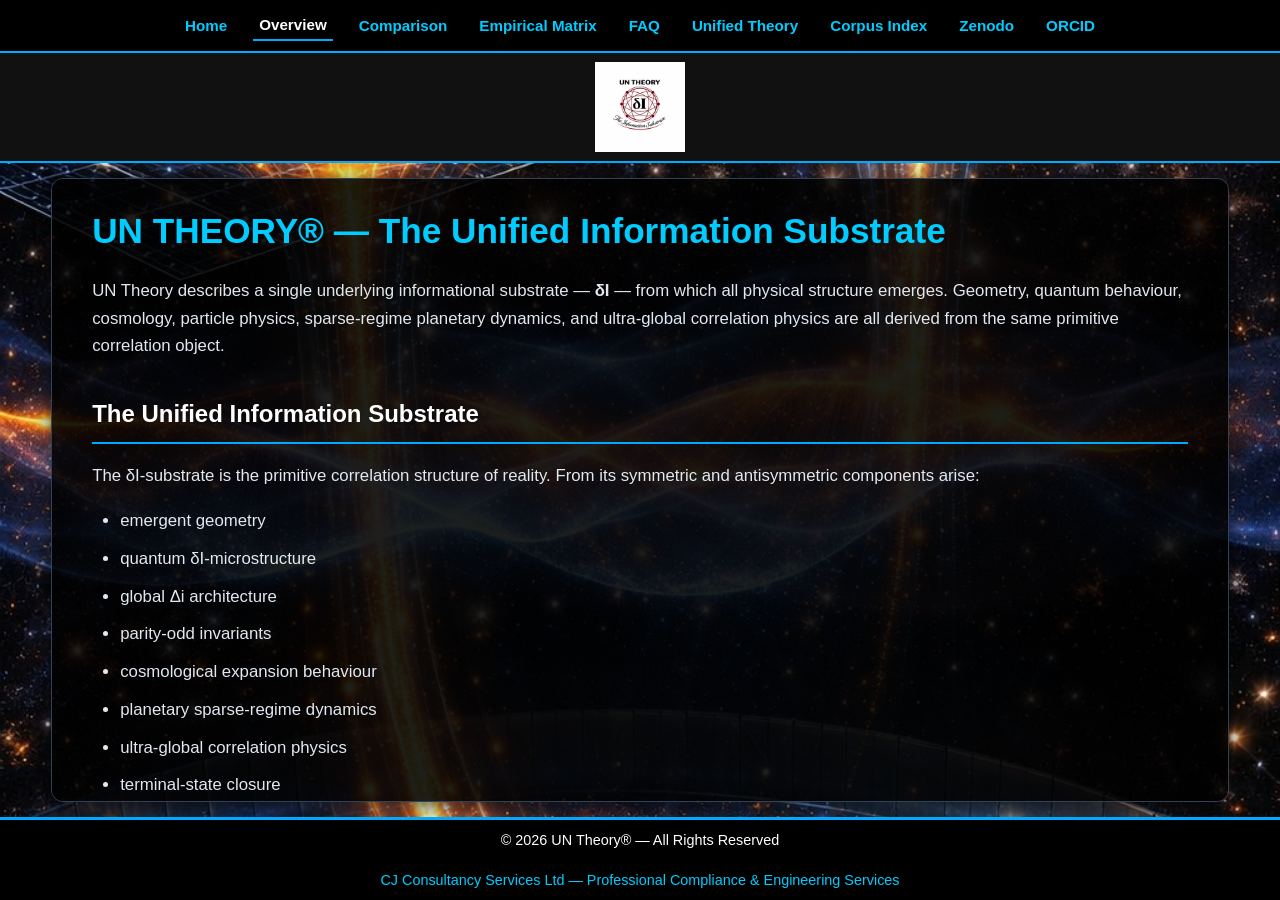
<file: un-theory-overview.html>
<!DOCTYPE html>
<html lang="en">
<head>
<meta charset="UTF-8">
<meta name="viewport" content="width=device-width, initial-scale=1.0">
<title>UN Theory® — Unified Information Substrate (Overview) | Clint Jefferys</title>
<meta name="description" content="UN Theory — The Unified Information Substrate — a unified physics framework deriving geometry, quantum behaviour, cosmology, and the Standard Model from the δI‑substrate, authored by Clint Jefferys.">
<link rel="canonical" href="https://untheory.co.uk/un-theory-overview.html" />
<link rel="stylesheet" href="un-theory.css?v=4">
<script src="swipe.js" defer></script>

<!-- OpenGraph Metadata -->
<meta property="og:type" content="website">
<meta property="og:title" content="UN Theory — Unified Information Substrate (Overview)">
<meta property="og:description" content="Overview of UN Theory — a unified physics framework deriving geometry, quantum behaviour, cosmology, and particle physics from the δI‑substrate.">
<meta property="og:url" content="https://untheory.co.uk/un-theory-overview.html">

<!-- Academic Schema Markup (JSON-LD) -->
<script type="application/ld+json">
{
  "@context": "https://schema.org",
  "@graph": [
    {
      "@type": "Person",
      "@id": "https://orcid.org/0009-0007-8611-7101",
      "name": "Clint Jefferys",
      "identifier": "0009-0007-8611-7101",
      "jobTitle": "Independent Theoretical Physics Researcher",
      "sameAs": [
        "https://orcid.org/0009-0007-8611-7101",
        "https://zenodo.org/communities/unified-information-substrate",
        "https://untheory.co.uk/"
      ]
    },
    {
      "@type": "ScholarlyArticle",
      "@id": "https://untheory.co.uk/un-theory-overview.html#article",
      "url": "https://untheory.co.uk/un-theory-overview.html",
      "name": "UN Theory — Unified Information Substrate (Overview)",
      "description": "Overview of UN Theory — a unified physics framework deriving geometry, quantum behaviour, cosmology, and particle physics from the δI‑substrate.",
      "author": {
        "@id": "https://orcid.org/0009-0007-8611-7101"
      },
      "keywords": [
        "UN Theory",
        "Unified Information Substrate",
        "Emergent Geometry",
        "Quantum Behaviour",
        "Cosmology",
        "Parity-Odd Invariants",
        "Forced-Emergence Chain"
      ]
    },
    {
      "@type": "ScholarlyArticle",
      "name": "Paper I — Emergent Geometry, Dynamics, and Quantum Structure from Correlation (Formal Derivation of Theorem 1)",
      "author": { "@id": "https://orcid.org/0009-0007-8611-7101" },
      "sameAs": "https://doi.org/10.5281/zenodo.21604606"
    },
    {
      "@type": "ScholarlyArticle",
      "name": "Paper II — UN Theory Non-Perturbative Scale Invariance and Functional Renormalization Group Fixed-Point Analysis of α",
      "author": { "@id": "https://orcid.org/0009-0007-8611-7101" },
      "sameAs": "https://doi.org/10.5281/zenodo.21605868"
    },
    {
      "@type": "ScholarlyArticle",
      "name": "Paper III — UN Theory Derivation of 3+1D Grassmannian Spinors and su(3) ⊕ su(2) ⊕ u(1) Lie Algebras",
      "author": { "@id": "https://orcid.org/0009-0007-8611-7101" },
      "sameAs": "https://doi.org/10.5281/zenodo.21606097"
    },
    {
      "@type": "ScholarlyArticle",
      "name": "Paper IV — UN Theory Unconditional Banach-Space Global Action Convexity and Spectral Positivity of S[I₀]",
      "author": { "@id": "https://orcid.org/0009-0007-8611-7101" },
      "sameAs": "https://doi.org/10.5281/zenodo.21606294"
    },
    {
      "@type": "ScholarlyArticle",
      "name": "UN THEORY 12-Sector Multi-Probe Empirical Validation of the Unified Information Substrate",
      "author": { "@id": "https://orcid.org/0009-0007-8611-7101" },
      "sameAs": "https://doi.org/10.5281/zenodo.21606518"
    }
  ]
}
</script>
</head>

<body>

<!-- NAVIGATION -->
<nav class="main-nav">
<ul>
<li><a href="index.html">Home</a></li>
<li><a href="un-theory-overview.html" class="active">Overview</a></li>
<li><a href="un-theory-comparison.html">Comparison</a></li>
<li><a href="un-theory-matrix.html">Empirical Matrix</a></li>
<li><a href="un-theory-faq.html">FAQ</a></li>
<li><a href="unified-theory-of-everything.html">Unified Theory</a></li>
<li><a href="un-theory-index.html">Corpus Index</a></li>
<li><a href="https://zenodo.org/records/20947541" target="_blank" rel="noopener">Zenodo</a></li>
<li><a href="https://orcid.org/0009-0007-8611-7101" target="_blank" rel="noopener">ORCID</a></li>
</ul>
</nav>

<!-- LOGO BAND -->
<div class="logo-band">
    <img src="Copilot_20260701_182519.png" alt="UN Theory Logo">
</div>

<!-- MAIN CONTENT -->
<main>

<h1>UN THEORY® — The Unified Information Substrate</h1>

<p>
UN Theory describes a single underlying informational substrate — <strong>&delta;I</strong> — from which all physical structure emerges. Geometry, quantum behaviour, cosmology, particle physics, sparse‑regime planetary dynamics, and ultra‑global correlation physics are all derived from the same primitive correlation object.
</p>

<h2>The Unified Information Substrate</h2>

<p>
The &delta;I‑substrate is the primitive correlation structure of reality. From its symmetric and antisymmetric components arise:
</p>

<ul>
<li>emergent geometry</li>
<li>quantum &delta;I‑microstructure</li>
<li>global &Delta;i architecture</li>
<li>parity‑odd invariants</li>
<li>cosmological expansion behaviour</li>
<li>planetary sparse‑regime dynamics</li>
<li>ultra‑global correlation physics</li>
<li>terminal‑state closure</li>
</ul>

<h2>Forced‑Emergence Chain</h2>

<p>
All physical phenomena emerge through a strict forced‑emergence chain:
</p>

<ul>
<li>primitive correlation &rarr;</li>
<li>informational distance &rarr;</li>
<li>emergent metric &rarr;</li>
<li>curvature &rarr;</li>
<li>geometric dynamics &rarr;</li>
<li>quantum behaviour &rarr;</li>
<li>cosmology &rarr;</li>
<li>global correlation geometry &rarr;</li>
<li>terminal‑state return to I(x, x′)</li>
</ul>

<h2>Parity‑Odd Sector</h2>

<p>
The antisymmetric component of &delta;I produces a unique parity‑odd invariant:
</p>

<p><strong>&epsilon;<sub>abc</sub> k<sub>a</sub> k<sub>b</sub> k<sub>c</sub></strong></p>

<p>
This invariant generates:
</p>

<ul>
<li>parity‑odd trispectrum</li>
<li>curl‑shear lensing</li>
<li>CMB TB/EB signatures</li>
<li>global &Delta;i architecture</li>
<li>terminal spectral closure</li>
</ul>

<h2>Comparison with Other Frameworks</h2>

<div class="table-container">
<table>
<thead>
<tr>
<th>Framework</th>
<th>Origin</th>
<th>Geometry</th>
<th>Quantum</th>
<th>Standard Model</th>
<th>Cosmology</th>
<th>Status</th>
</tr>
</thead>
<tbody>
<tr>
<td><strong>UN Theory</strong></td>
<td>&delta;I‑substrate</td>
<td>Derived</td>
<td>Derived</td>
<td>Derived</td>
<td>Derived</td>
<td>Complete</td>
</tr>

<tr>
<td><strong>String Theory</strong></td>
<td>Strings</td>
<td>Assumed</td>
<td>Assumed</td>
<td>Not derived</td>
<td>Not derived</td>
<td>Unproven</td>
</tr>

<tr>
<td><strong>Loop Quantum Gravity</strong></td>
<td>Quantized geometry</td>
<td>Quantized</td>
<td>Partial</td>
<td>Not derived</td>
<td>Not derived</td>
<td>Unproven</td>
</tr>
</tbody>
</table>
</div>

<h2>Unified Physics Theory of Everything</h2>

<p>
UN Theory provides a single derivational structure linking:
</p>

<ul>
<li>geometry</li>
<li>quantum behaviour</li>
<li>the Standard Model</li>
<li>tensor sector</li>
<li>cosmology</li>
<li>global correlation physics</li>
<li>terminal‑state architecture</li>
</ul>

<p>
This makes UN Theory a complete unified physics framework.
</p>

<h2>Full Corpus</h2>

<p>
The full theoretical corpus is available through the <a href="https://orcid.org/0009-0007-8611-7101" target="_blank" rel="noopener">Clint Jefferys ORCID</a> and indexed on the <a href="un-theory-index.html">Corpus Index</a> page:
</p>

<ul>
  <li><a href="https://doi.org/10.5281/zenodo.20947540" target="_blank" rel="noopener">Zenodo — Emergent Geometry, Dynamics, and Quantum Structure from Correlation</a></li>
  <li>Core Papers I–IV &amp; Empirical Validation (July 2026 Releases)</li>
  <li>Core Volumes</li>
  <li>Sector Papers I–XV</li>
  <li>Formal Axioms</li>
  <li>Equation Index (UN–EQ–275)</li>
  <li>Prediction Papers</li>
  <li>Observational Comparison Studies</li>
</ul>

</main>

<!-- FOOTER -->
<footer class="site-footer">
    © 2026 UN Theory® — All Rights Reserved<br><br>
    <a class="cjcs-link" href="https://cjcs.co.uk" target="_blank" rel="noopener">
        CJ Consultancy Services Ltd — Professional Compliance &amp; Engineering Services
    </a>
</footer>
</body>
</html>
</file>
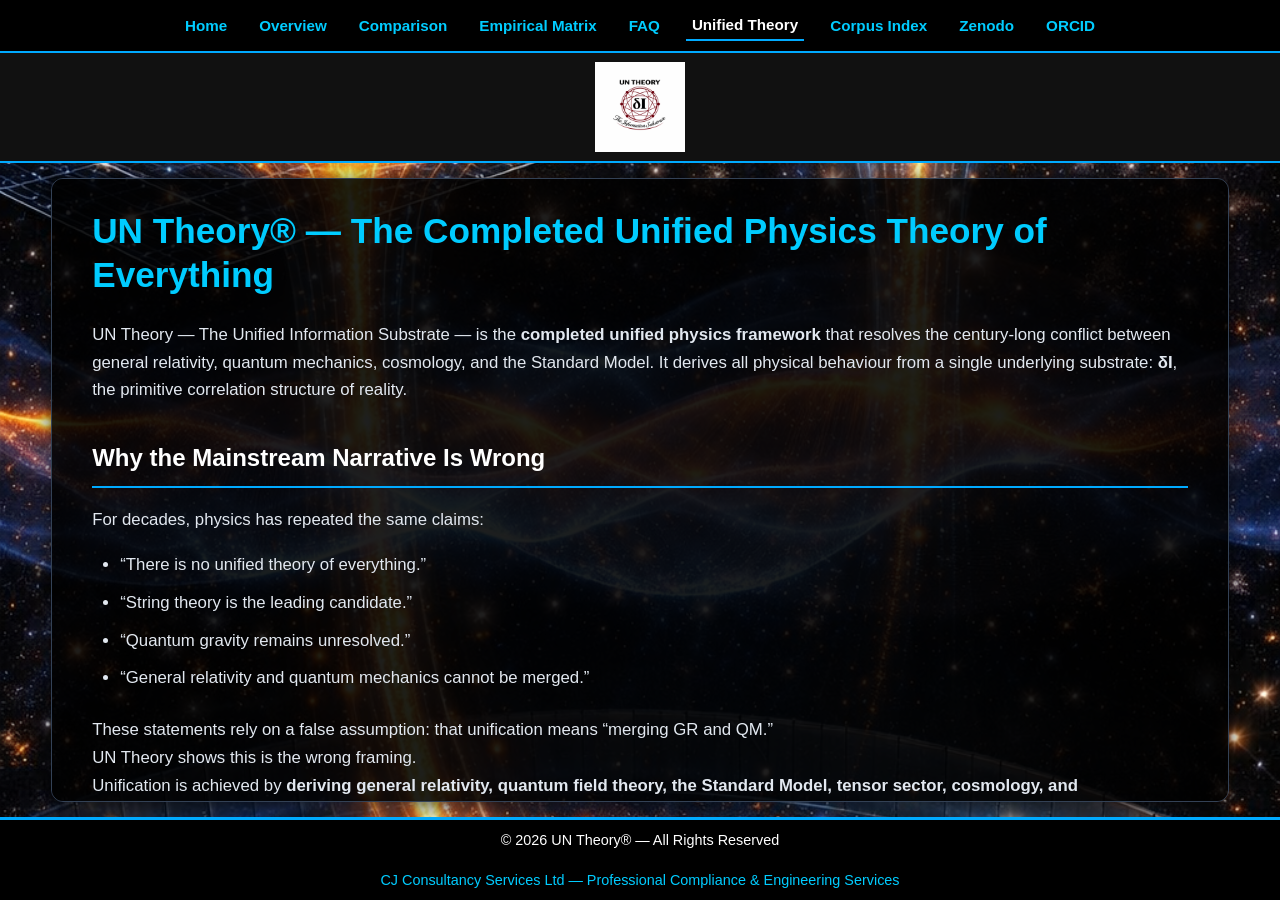
<file: unified-theory-of-everything.html>
<!DOCTYPE html>
<html lang="en">
<head>
<meta charset="UTF-8">
<meta name="viewport" content="width=device-width, initial-scale=1.0">
<title>UN Theory® — The Completed Unified Physics Theory of Everything | Clint Jefferys</title>
<meta name="description" content="UN Theory — The Unified Information Substrate — is the completed unified physics theory of everything, deriving geometry, quantum behaviour, cosmology, and the Standard Model from the δI‑substrate, authored by Clint Jefferys.">
<link rel="canonical" href="https://untheory.co.uk/unified-theory-of-everything.html">
<link rel="stylesheet" href="un-theory.css?v=4">
<script src="swipe.js" defer></script>

<!-- OpenGraph Metadata -->
<meta property="og:type" content="website">
<meta property="og:title" content="UN Theory — The Completed Unified Physics Theory of Everything">
<meta property="og:description" content="UN Theory — the completed unified physics framework deriving geometry, quantum behaviour, cosmology, and particle physics from the δI‑substrate.">
<meta property="og:url" content="https://untheory.co.uk/unified-theory-of-everything.html">

<!-- Academic Schema Markup (JSON-LD) -->
<script type="application/ld+json">
{
  "@context": "https://schema.org",
  "@graph": [
    {
      "@type": "Person",
      "@id": "https://orcid.org/0009-0007-8611-7101",
      "name": "Clint Jefferys",
      "identifier": "0009-0007-8611-7101",
      "jobTitle": "Independent Theoretical Physics Researcher",
      "sameAs": [
        "https://orcid.org/0009-0007-8611-7101",
        "https://zenodo.org/communities/unified-information-substrate",
        "https://untheory.co.uk/"
      ]
    },
    {
      "@type": "ScholarlyArticle",
      "@id": "https://untheory.co.uk/unified-theory-of-everything.html#article",
      "url": "https://untheory.co.uk/unified-theory-of-everything.html",
      "name": "UN Theory — The Completed Unified Physics Theory of Everything",
      "description": "UN Theory — the completed unified physics framework deriving geometry, quantum behaviour, cosmology, and particle physics from the δI‑substrate.",
      "author": {
        "@id": "https://orcid.org/0009-0007-8611-7101"
      },
      "keywords": [
        "UN Theory",
        "Unified Information Substrate",
        "Unified Physics",
        "Theory of Everything",
        "Quantum Gravity",
        "Emergent Geometry",
        "δI Substrate"
      ]
    },
    {
      "@type": "ScholarlyArticle",
      "name": "Paper I — Emergent Geometry, Dynamics, and Quantum Structure from Correlation (Formal Derivation of Theorem 1)",
      "author": { "@id": "https://orcid.org/0009-0007-8611-7101" },
      "sameAs": "https://doi.org/10.5281/zenodo.21604606"
    },
    {
      "@type": "ScholarlyArticle",
      "name": "Paper II — UN Theory Non-Perturbative Scale Invariance and Functional Renormalization Group Fixed-Point Analysis of α",
      "author": { "@id": "https://orcid.org/0009-0007-8611-7101" },
      "sameAs": "https://doi.org/10.5281/zenodo.21605868"
    },
    {
      "@type": "ScholarlyArticle",
      "name": "Paper III — UN Theory Derivation of 3+1D Grassmannian Spinors and su(3) ⊕ su(2) ⊕ u(1) Lie Algebras",
      "author": { "@id": "https://orcid.org/0009-0007-8611-7101" },
      "sameAs": "https://doi.org/10.5281/zenodo.21606097"
    },
    {
      "@type": "ScholarlyArticle",
      "name": "Paper IV — UN Theory Unconditional Banach-Space Global Action Convexity and Spectral Positivity of S[I₀]",
      "author": { "@id": "https://orcid.org/0009-0007-8611-7101" },
      "sameAs": "https://doi.org/10.5281/zenodo.21606294"
    },
    {
      "@type": "ScholarlyArticle",
      "name": "UN THEORY 12-Sector Multi-Probe Empirical Validation of the Unified Information Substrate",
      "author": { "@id": "https://orcid.org/0009-0007-8611-7101" },
      "sameAs": "https://doi.org/10.5281/zenodo.21606518"
    }
  ]
}
</script>
</head>

<body>

<!-- NAVIGATION -->
<nav class="main-nav">
<ul>
<li><a href="index.html">Home</a></li>
<li><a href="un-theory-overview.html">Overview</a></li>
<li><a href="un-theory-comparison.html">Comparison</a></li>
<li><a href="un-theory-matrix.html">Empirical Matrix</a></li>
<li><a href="un-theory-faq.html">FAQ</a></li>
<li><a href="unified-theory-of-everything.html" class="active">Unified Theory</a></li>
<li><a href="un-theory-index.html">Corpus Index</a></li>
<li><a href="https://zenodo.org/records/20947541" target="_blank" rel="noopener">Zenodo</a></li>
<li><a href="https://orcid.org/0009-0007-8611-7101" target="_blank" rel="noopener">ORCID</a></li>
</ul>
</nav>

<!-- LOGO BAND -->
<div class="logo-band">
    <img src="Copilot_20260701_182519.png" alt="UN Theory Logo">
</div>

<!-- MAIN CONTENT -->
<main>

<h1>UN Theory® — The Completed Unified Physics Theory of Everything</h1>

<p>
UN Theory — The Unified Information Substrate — is the <strong>completed unified physics framework</strong> that resolves the century‑long conflict between general relativity, quantum mechanics, cosmology, and the Standard Model. It derives all physical behaviour from a single underlying substrate: <strong>&delta;I</strong>, the primitive correlation structure of reality.
</p>

<h2>Why the Mainstream Narrative Is Wrong</h2>

<p>
For decades, physics has repeated the same claims:
</p>

<ul>
<li>“There is no unified theory of everything.”</li>
<li>“String theory is the leading candidate.”</li>
<li>“Quantum gravity remains unresolved.”</li>
<li>“General relativity and quantum mechanics cannot be merged.”</li>
</ul>

<p>
These statements rely on a false assumption: that unification means “merging GR and QM.”<br>
UN Theory shows this is the wrong framing.<br>
Unification is achieved by <strong>deriving general relativity, quantum field theory, the Standard Model, tensor sector, cosmology, and terminal‑state physics from a deeper substrate — &delta;I — rather than trying to stitch existing frameworks together.</strong>
</p>

<h2>What a Unified Physics Theory of Everything MUST Do</h2>

<p>A real unified theory must derive:</p>

<ul>
<li>geometry</li>
<li>quantum behaviour</li>
<li>the Standard Model</li>
<li>all forces</li>
<li>all invariants</li>
<li>cosmology</li>
<li>emergent behaviour</li>
<li>terminal‑state closure</li>
<li>global correlation geometry</li>
<li>parity‑odd invariants</li>
<li>Hamiltonian structure</li>
</ul>

<p>UN Theory does <strong>all</strong> of these.</p>

<h2>Why UN Theory Is the Completed Unification</h2>

<p>
UN Theory derives all physics from the &delta;I‑substrate through the forced‑emergence chain, producing:
</p>

<ul>
<li>&delta;I‑microstructure</li>
<li>emergent geometry</li>
<li>quantum &delta;I‑behaviour</li>
<li>global &Delta;i architecture</li>
<li>parity‑odd trispectrum closure</li>
<li>ultra‑global correlation physics</li>
<li>terminal correlation geometry</li>
<li>full Hamiltonian stack</li>
<li>completed bosonic sector (13 missing bosons)</li>
<li>cosmological expansion history</li>
<li>planetary sparse‑regime predictions</li>
<li>AGN/quasar early‑epoch predictions</li>
<li>deep‑Earth &delta;I‑compression predictions</li>
</ul>

<h2>Comparison: UN Theory vs String Theory vs Loop Quantum Gravity</h2>

<div class="table-container">
<table>
<thead>
<tr>
<th>Framework</th>
<th>Origin</th>
<th>Geometry</th>
<th>Quantum</th>
<th>Standard Model</th>
<th>Cosmology</th>
<th>Closure</th>
<th>Status</th>
</tr>
</thead>
<tbody>
<tr>
<td><strong>UN Theory</strong></td>
<td>&delta;I‑substrate</td>
<td>Derived</td>
<td>Derived</td>
<td>Derived</td>
<td>Derived</td>
<td>Complete</td>
<td><strong>Finished</strong></td>
</tr>

<tr>
<td><strong>String Theory</strong></td>
<td>Vibrating strings</td>
<td>Assumed</td>
<td>Assumed</td>
<td>Not derived</td>
<td>Not derived</td>
<td>Incomplete</td>
<td>Unproven</td>
</tr>

<tr>
<td><strong>Loop Quantum Gravity</strong></td>
<td>Quantized geometry</td>
<td>Quantized</td>
<td>Partial</td>
<td>Not derived</td>
<td>Not derived</td>
<td>Incomplete</td>
<td>Unproven</td>
</tr>
</tbody>
</table>
</div>

<h2>Frequently Asked Questions</h2>

<h3>Is there a unified physics theory of everything?</h3>
<p>Yes. UN Theory — The Unified Information Substrate — is the completed unification.</p>

<h3>Does UN Theory unify general relativity and quantum mechanics?</h3>
<p>Yes — by deriving both from &delta;I, not by merging them.</p>

<h3>Is UN Theory testable?</h3>
<p>Yes — through cosmology, AGN/quasar predictions, parity‑odd trispectrum measurements, planetary sparse‑regime dynamics, and bosonic sector detection.</p>

<h2>The Full UN Theory Corpus</h2>

<p>
All sector papers, volumes, appendices, and prediction documents are published under DOI‑indexed metadata and can be accessed on the <a href="un-theory-index.html">Full Corpus Index</a> page:
</p>

<ul>
<li>Core Papers I–IV &amp; Empirical Validation (July 2026 Releases)</li>
<li>Sector Papers I–XV</li>
<li>Volumes 0–1</li>
<li>Formal Axioms Paper</li>
<li>Full Equation Index (UN–EQ–275)</li>
<li>Hamiltonian Stack</li>
<li>Prediction Papers (TOI‑791, Uranus, AGN/Quasars)</li>
</ul>

<h2>Author Identity</h2>

<p>
UN Theory is authored by <strong>Clint Jefferys</strong>, independent theoretical physics researcher (UK), with verified identity links:
</p>

<ul>
<li><a href="https://orcid.org/0009-0007-8611-7101" target="_blank" rel="noopener">ORCID (0009-0007-8611-7101)</a></li>
<li><a href="https://doi.org/10.5281/zenodo.20947540" target="_blank" rel="noopener">Emergent Geometry, Dynamics, and Quantum Structure from Correlation</a></li>
<li><a href="https://cjcs.co.uk/un-theory" target="_blank" rel="noopener">CJCS — UN Theory</a></li>
<li><a href="https://untheory.github.io/UN-Theory/">UN-Theory GitHub Pages</a></li>
</ul>

</main>

<!-- FOOTER -->
<footer class="site-footer">
    © 2026 UN Theory® — All Rights Reserved<br><br>
    <a class="cjcs-link" href="https://cjcs.co.uk" target="_blank" rel="noopener">
        CJ Consultancy Services Ltd — Professional Compliance &amp; Engineering Services
    </a>
</footer>

</body>
</html>
</file>
<file: un-theory.css>
/* ============================================================
   UN THEORY — LOCKED VIEWPORT (HEADER & FOOTER PERMANENTLY FIXED)
   ============================================================ */

*,
*::before,
*::after {
    box-sizing: border-box;
}

/* LOCK THE WINDOW Entirely — Nothing on the screen can scroll except <main> */
html, body {
    width: 100%;
    height: 100vh;
    height: 100dvh; /* Dynamic viewport height for mobile phones */
    margin: 0;
    padding: 0;
    overflow: hidden !important; 
    font-family: Arial, Helvetica, sans-serif;
    font-size: 16px;
    line-height: 1.6;
    color: #ffffff;
    background-color: #000000;
    background-image: url("copilot_image_1782117868506.jpeg");
    background-repeat: no-repeat;
    background-position: center center;
    background-size: cover;
}

body {
    display: flex;
    flex-direction: column;
}

/* 1. TOP NAVIGATION BAR (Permanently Frozen at Top) */
.main-nav {
    flex: 0 0 auto; /* Will never scroll, shrink, or move */
    width: 100%;
    background: #000000;
    border-bottom: 2px solid #00aaff;
    z-index: 3000;
}

.main-nav ul {
    width: 100%;
    list-style: none;
    margin: 0;
    padding: 10px 20px;
    display: flex;
    flex-wrap: wrap;
    align-items: center;
    justify-content: center;
    gap: 8px 20px;
}

.main-nav li {
    margin: 0;
    padding: 0;
}

.main-nav a {
    display: block;
    color: #00ccff;
    text-decoration: none;
    font-weight: bold;
    font-size: 0.95rem;
    padding: 2px 6px;
    white-space: nowrap;
    transition: color 0.2s ease;
}

.main-nav a:hover,
.main-nav a:focus-visible {
    color: #ffffff;
}

.main-nav a.active {
    color: #ffffff;
    border-bottom: 2px solid #00aaff;
}

/* 2. LOGO BAND (Permanently Frozen Below Nav Bar) */
.logo-band {
    flex: 0 0 auto; /* Will never scroll, shrink, or move */
    width: 100%;
    height: 110px;
    padding: 10px 20px;
    background: #111111;
    display: flex;
    justify-content: center;
    align-items: center;
    border-bottom: 2px solid #00aaff;
    z-index: 2999;
}

.logo-band img {
    max-width: 100%;
    max-height: 90px;
    object-fit: contain;
}

/* 3. SCROLLING MAIN CONTENT (The ONLY element on the screen that scrolls!) */
main {
    flex: 1 1 auto; /* Expands to fill all remaining screen space */
    overflow-y: auto !important; /* Contains the scrollbar entirely inside this box */
    -webkit-overflow-scrolling: touch; /* Smooth momentum scroll on iPhone/Android */
    width: 92%;
    max-width: 1350px;
    margin: 15px auto;
    padding: 30px 40px;
    background: rgba(0, 0, 0, 0.88);
    border: 1px solid #334155;
    border-radius: 12px;
    box-shadow: 0 4px 25px rgba(0, 0, 0, 0.7);
}

/* Typography & Links */
h1 {
    margin: 0 0 24px;
    color: #00ccff;
    font-size: clamp(1.6rem, 3vw, 2.2rem);
    line-height: 1.25;
}

h2 {
    margin: 35px 0 18px;
    padding-bottom: 8px;
    color: #ffffff;
    font-size: clamp(1.25rem, 2.4vw, 1.5rem);
    border-bottom: 2px solid #00aaff;
}

h3 {
    color: #ffffff;
    font-size: 1.15rem;
}

p, li {
    color: #e2e8f0;
    font-size: 1.05rem;
    line-height: 1.65;
}

p {
    margin-bottom: 18px;
}

ul, ol {
    margin-bottom: 24px;
    padding-left: 28px;
}

li {
    margin-bottom: 10px;
}

a {
    color: #00ccff;
}

a:hover, a:focus-visible {
    color: #ffffff;
}

/* Data Tables */
.table-container {
    display: block;
    width: 100%;
    margin: 2rem 0;
    overflow-x: auto;
    border: 1px solid #00aaff;
    border-radius: 6px;
}

table {
    width: 100%;
    border-collapse: collapse;
    background-color: rgba(15, 23, 42, 0.95);
    color: #e2e8f0;
}

th, td {
    padding: 14px 16px;
    border: 1px solid #334155;
    text-align: left;
    vertical-align: top;
}

th {
    background-color: #020617;
    color: #f8fafc;
    font-weight: bold;
    border-bottom: 2px solid #00aaff;
}

tbody tr:nth-child(even) {
    background-color: rgba(30, 41, 59, 0.5);
}

/* Interactive Controls (Corpus Index Page) */
input, select, button {
    max-width: 100%;
    font: inherit;
}

.search-box, .dropdown-box {
    width: 100%;
    padding: 12px;
    margin-bottom: 20px;
    background: #0f172a;
    color: #ffffff;
    border: 1px solid #00aaff;
    border-radius: 6px;
}

.button-row {
    display: flex;
    gap: 12px;
    flex-wrap: wrap;
    margin: 20px 0;
}

.button-row a, .button-row button {
    background: #1e293b;
    color: #ffffff;
    padding: 10px 18px;
    text-decoration: none;
    border: 1px solid #00aaff;
    border-radius: 6px;
    font-weight: bold;
    cursor: pointer;
}

.button-row a:hover, .button-row button:hover {
    background: #00aaff;
    color: #000000;
}

/* 4. BOTTOM FOOTER BANNER (Permanently Frozen at Bottom) */
.site-footer {
    flex: 0 0 auto; /* Will never scroll, shrink, or move */
    width: 100%;
    padding: 10px 16px;
    background: #000000;
    border-top: 3px solid #00aaff;
    text-align: center;
    font-size: 0.9rem;
    line-height: 1.4;
    z-index: 3000;
}

.site-footer a {
    color: #00ccff;
    text-decoration: none;
}

.site-footer a:hover {
    color: #ffffff;
    text-decoration: underline;
}

/* ============================================================
   RESPONSIVE ADJUSTMENTS FOR TABLETS & PHONES
   ============================================================ */
@media screen and (max-width: 900px) {
    .main-nav ul {
        flex-wrap: nowrap;
        justify-content: flex-start;
        gap: 10px;
        padding: 8px 10px;
        overflow-x: auto;
        white-space: nowrap;
        overscroll-behavior-x: contain;
    }

    .logo-band {
        height: 75px;
    }

    .logo-band img {
        max-height: 60px;
    }

    main {
        width: 95%;
        margin: 10px auto;
        padding: 20px;
    }
}

@media screen and (max-width: 600px) {
    .logo-band {
        height: 55px;
    }

    .logo-band img {
        max-height: 42px;
    }

    main {
        width: 96% !important;
        margin: 8px auto !important;
        padding: 16px !important;
    }

    .site-footer {
        font-size: 0.8rem;
        padding: 6px 10px;
    }

    .button-row {
        flex-direction: column;
    }

    .button-row a, .button-row button {
        width: 100%;
        text-align: center;
    }
}
</file>
